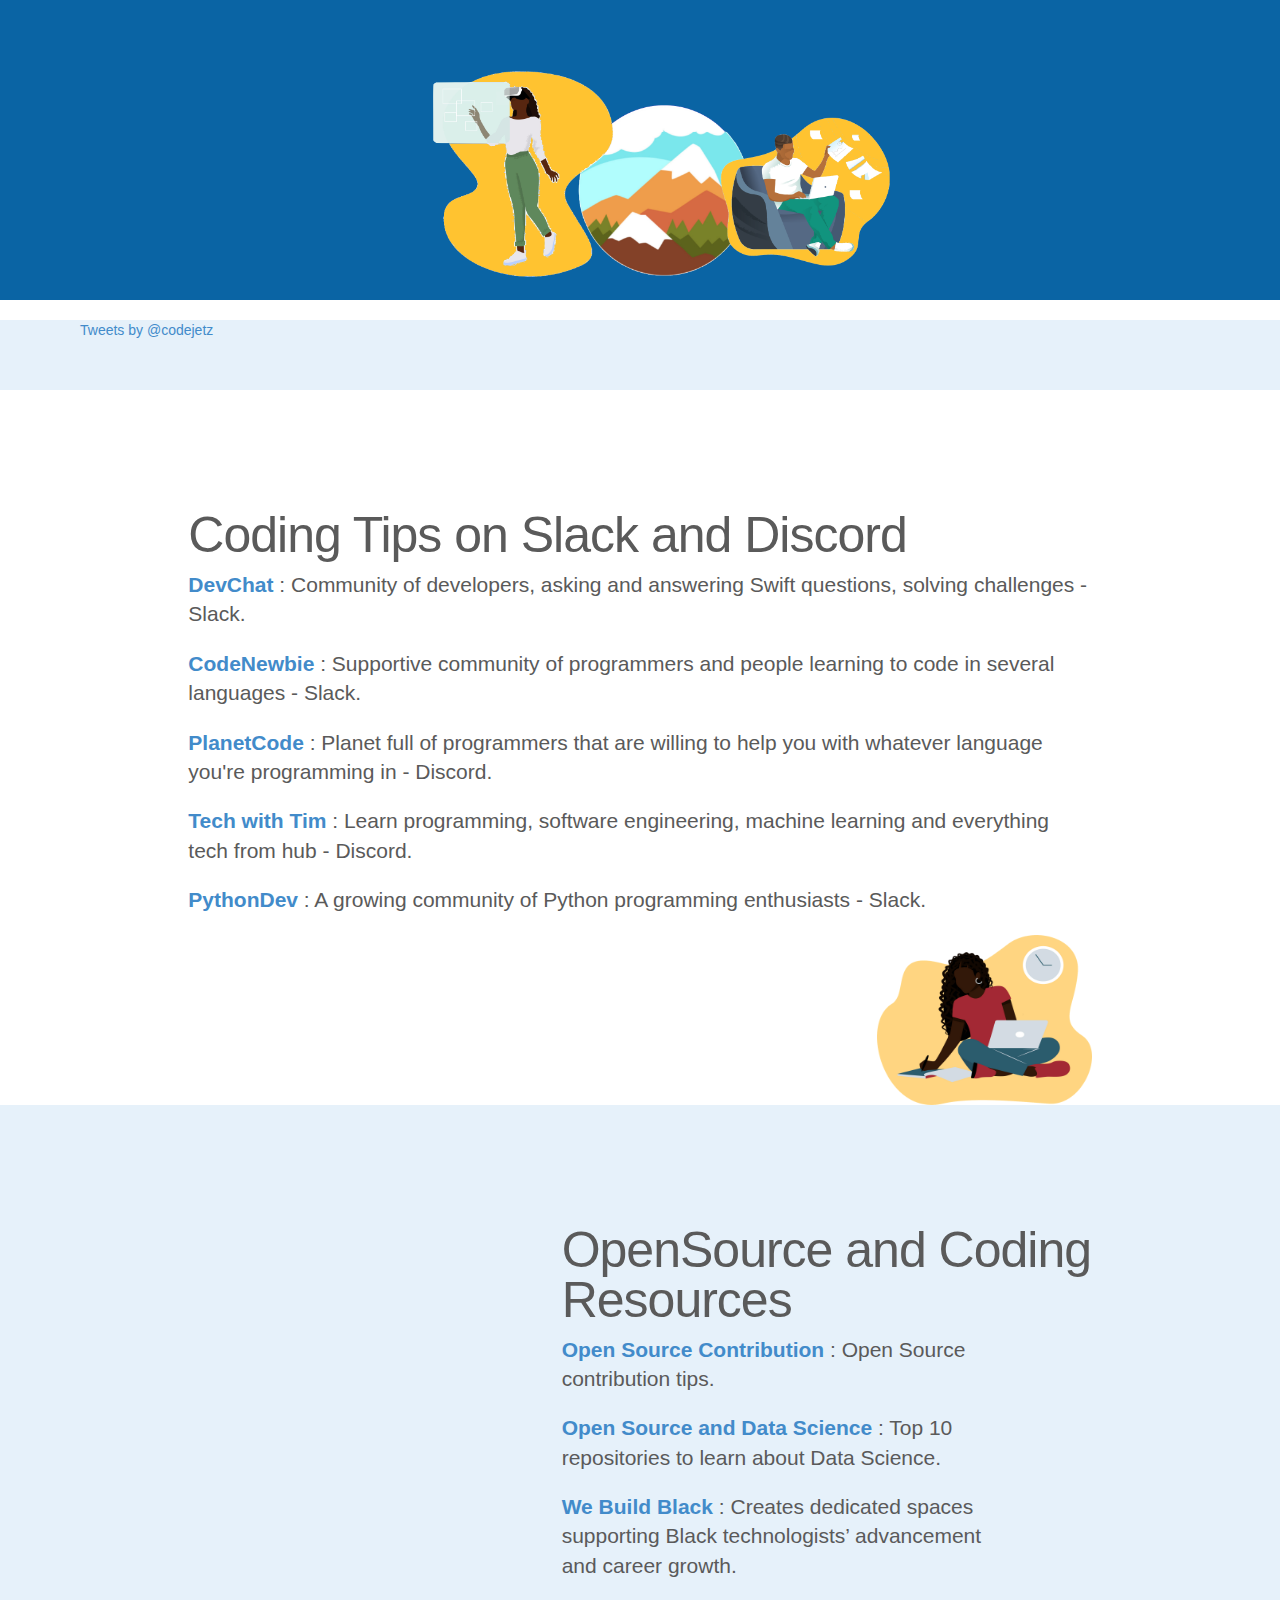
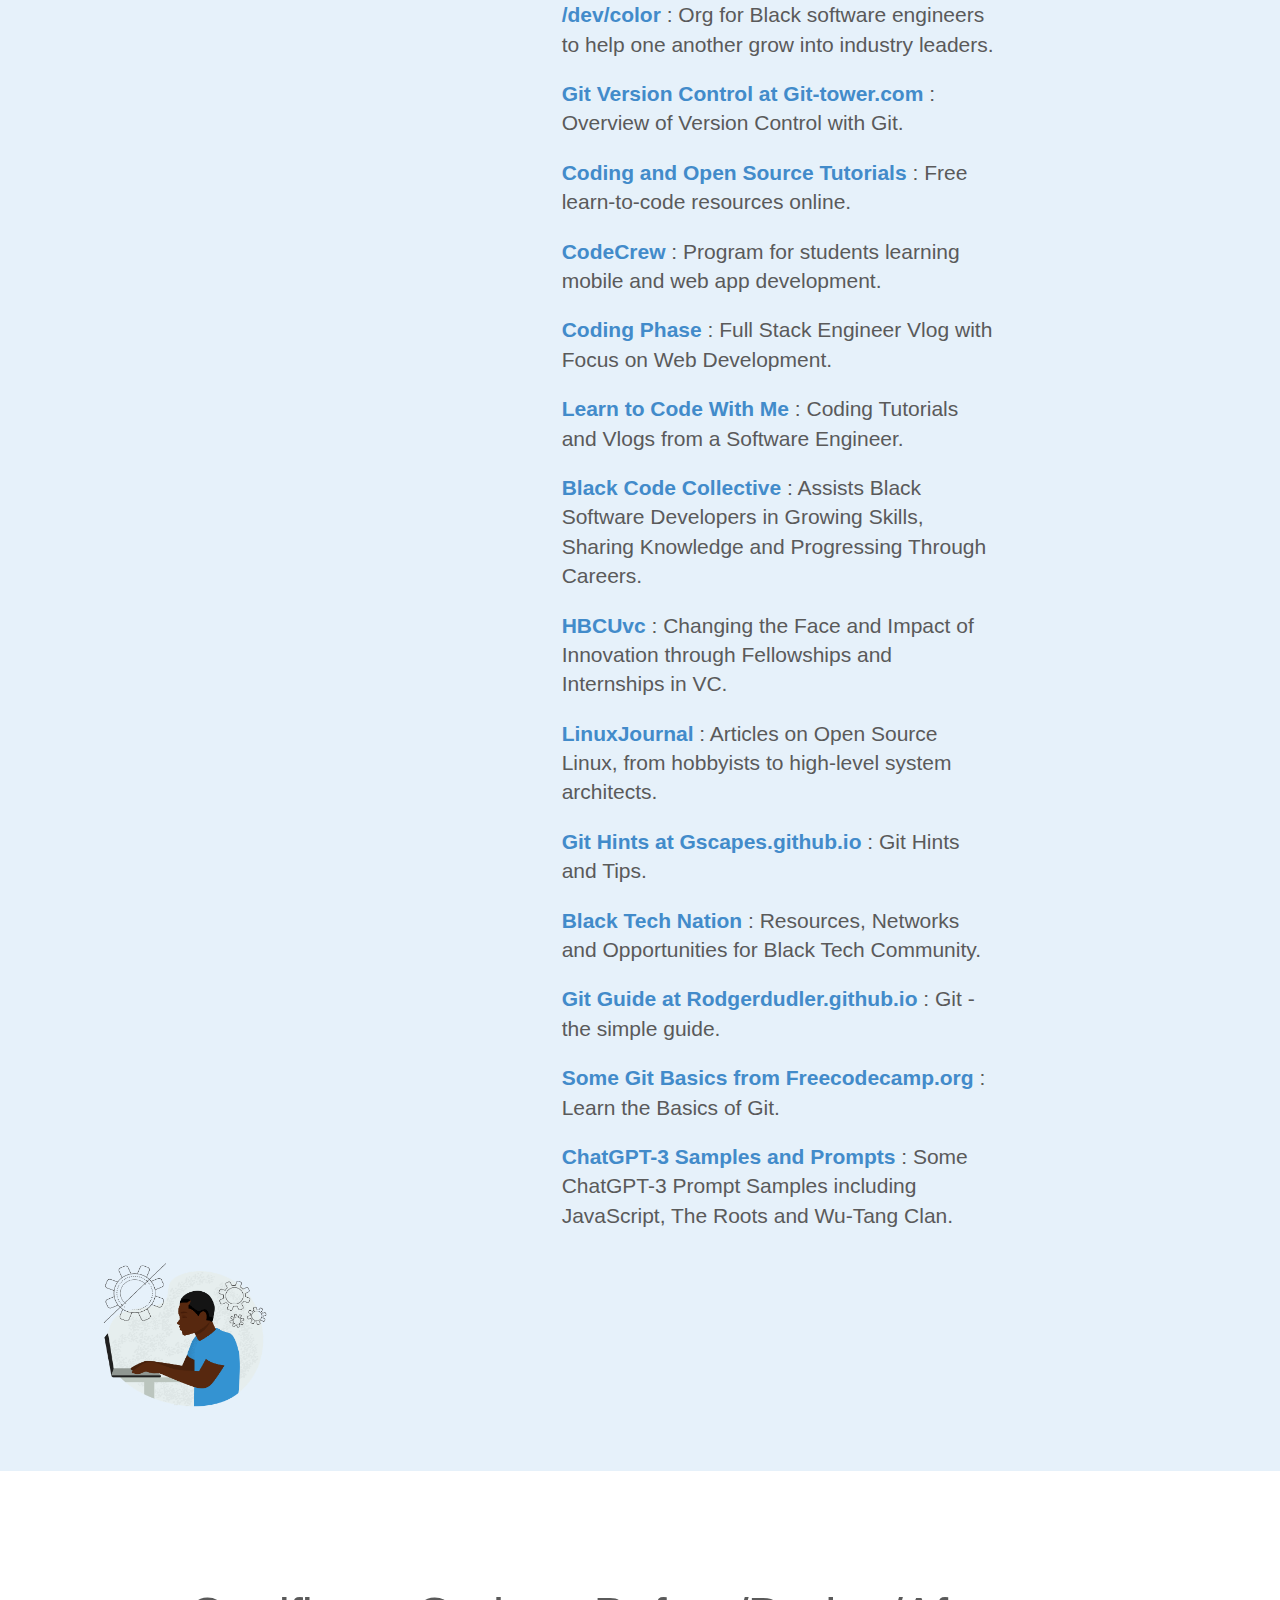
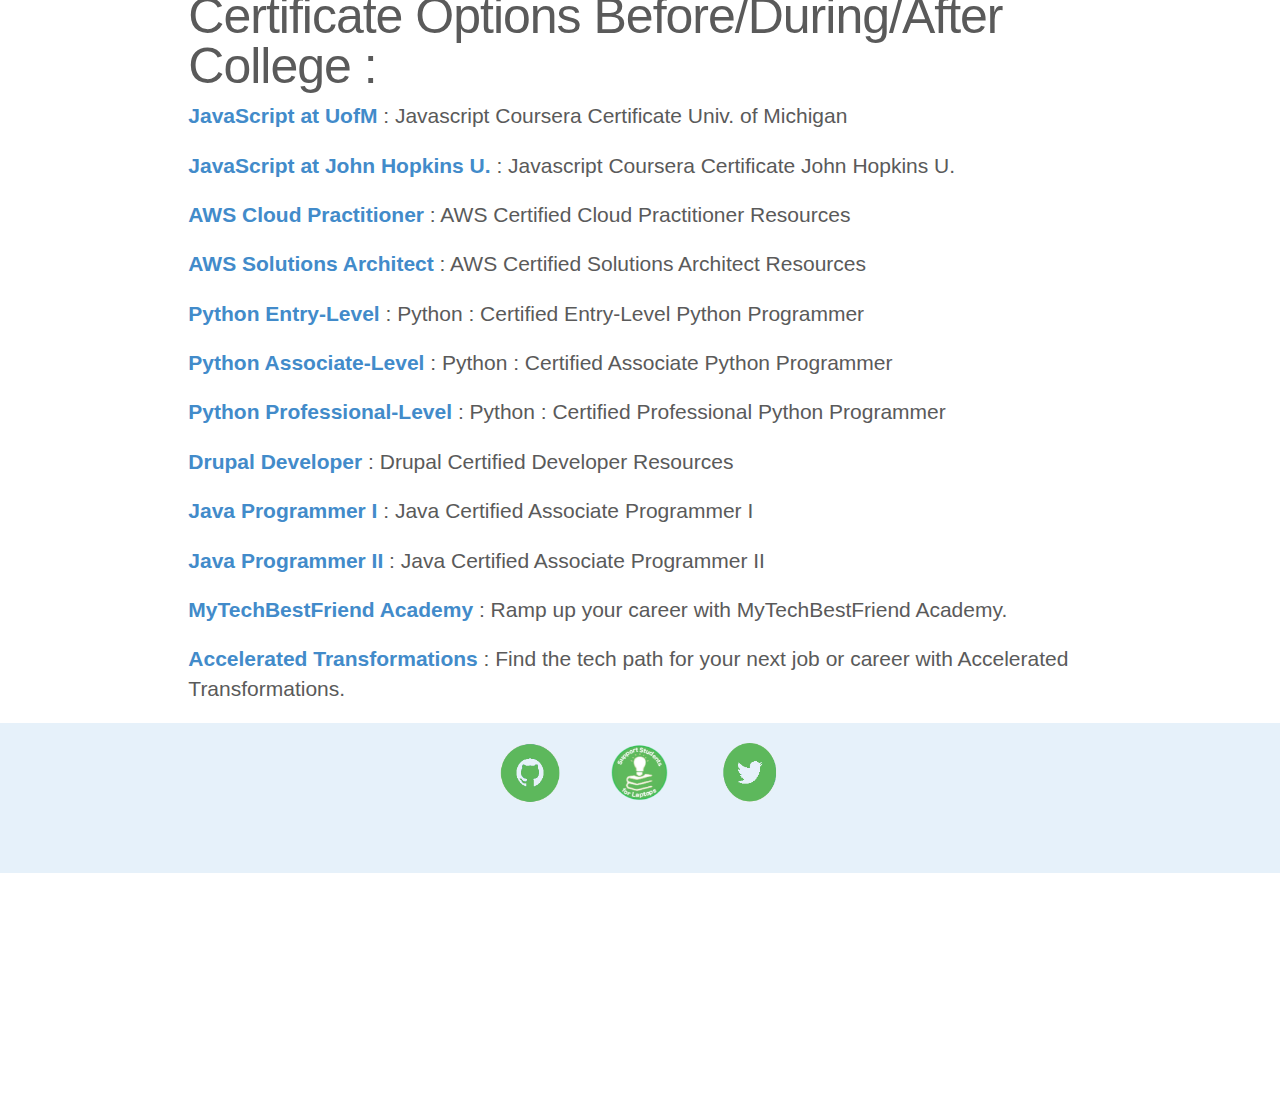
<file: index.html>
<!DOCTYPE html>
<html lang="en">
  <head>
    <meta charset="utf-8">
    <meta name="viewport" content="width=device-width, initial-scale=1.0">
    <meta name="description" content="">
    <meta name="author" content="">
    <title>Codejetz</title>
    <link href="css/bootstrap.min.css" rel="stylesheet">
    <link href="stickup.css" rel="stylesheet">  
    
  </head>
    
  <body>
    <!-- START THE COVER -->
    <div id="home" class="carousel">
      <div class="carousel-inner">
        <div class="item active">
          <div class="container">
            <div class="carousel-caption" style="height: 300px">
            <!--   <img src="screens/CjetBackground15c.png" height="1800" width="4000" style="max-width: 100%;  -->
            <br><br><br><img src="screens/CjetBackground15c.png" height="auto" width="auto" style="max-width: 100%; 
        max-height: 100%; display:block; margin:auto;">
             </div>
          </div>
        </div>
    </div><!-- END COVER -->

    <!-- START THE NAVBAR -->
    <div class="navbar-wrapper">
    
    </div><!-- End Navbar -->
      
    </div> <!-- END NAVBAR -->

    <!-- START THE CONTENT -->
    <div id='contents'>  

      
      <!-- START THE FEATURES -->   
    <div id="features" class="row featurette container marketing">
    </div>
        <!-- Three columns of text -->
 <!--        </div> <!-- END FEATURES -->


      
      <!-- START THE SWIFTTIPS -->
      
    <!--  <div id="swifttips" class="row featurette" >
<a class="twitter-timeline" href="https://twitter.com/codejetz?ref_src=twsrc%5Etfw">Tweets by codejetz</a> <script async src="https://platform.twitter.com/widgets.js" charset="utf-8"></script>
        </div>    -->
  
        <div id="swifttips" class="row featurette" width="auto" >
        <a class="twitter-timeline" max-width="100%" data-width="2000" data-height="600" href="https://twitter.com/codejetz" data-widget-id="304270535922155522">Tweets by @codejetz</a>
<script>!function(d,s,id){var js,fjs=d.getElementsByTagName(s)[0],p=/^http:/.test(d.location)?'http':'https';if(!d.getElementById(id)){js=d.createElement(s);js.id=id;js.src=p+"://platform.twitter.com/widgets.js";fjs.parentNode.insertBefore(js,fjs);}}(document,"script","twitter-wjs");</script>
      
      </div> <!-- END SWIFTTIPS -->

      <!-- START TIP SITES -->
      <div id="blogs" class="row featurette">
        <div class="col-lg-offset-1 col-lg-10">
          <h2 class="featurette-heading">Coding Tips on Slack and Discord</h2>
        </div>
        <div class="col-lg-offset-1 col-lg-10">
          <p class="lead"><a href="https://devchat.dev/" target="_blank" ><b>DevChat</b></a> : Community of developers, asking and answering Swift questions, solving challenges - Slack.</p>
        </div>       
        <div class="col-lg-offset-1 col-lg-10">
          <p class="lead"><a href="https://codenewbie.typeform.com/to/uwsWlZ" target="_blank" ><b>CodeNewbie</b></a> : Supportive community of programmers and people learning to code in several languages - Slack.</p>
        </div>
        <div class="col-lg-offset-1 col-lg-10">
          <p class="lead"><a href="https://discord.me/planetcode" target="_blank" ><b>PlanetCode</b></a> : Planet full of programmers that are willing to help you with whatever language you're programming in - Discord.</p>
        </div>
         <div class="col-lg-offset-1 col-lg-10">
          <p class="lead"><a href="https://discord.com/invite/twt" target="_blank" ><b>Tech with Tim</b></a> : Learn programming, software engineering, machine learning and everything tech from hub - Discord.</p>
        </div>
        <div class="col-lg-offset-1 col-lg-10">
          <p class="lead"><a href="https://pyslackers.com/web/slack" target="_blank" ><b>PythonDev</b></a> : A growing community of Python programming enthusiasts - Slack.</p>
        </div>
       <div class="col-lg-11 col-lg-1">
                        <img src="screens/WomanLaptop3.png" alt="" height="170"
          width="215"
          align="right"> <br>
        </div>
    
      </div>  <!-- END TIP SITES -->

      <!-- START CODE RESOURCES -->
      <div id="vlogs" class="row featurette">
        <div class="col-md-5">
        </div>
        <div class="col-md-7">
          <h2 class="featurette-heading">OpenSource and Coding Resources<br><span class="text-muted"></span></h2>
        </div>
        <div class="col-md-5">
        </div>
        <div class="col-md-5">
          <p class="lead"><a href="https://dev.to/tracycss/open-source-contribution-for-beginners-1mhe" target="_blank" ><b>Open Source Contribution</b></a> :  Open Source contribution tips.
</p>
        </div>       
        <div class="col-md-5">
        </div>
        <div class="col-md-5">
          <p class="lead"><a href="https://towardsdatascience.com/top-10-popular-github-repositories-to-learn-about-data-science-4acc7b99c44" target="_blank" ><b>Open Source and Data Science</b></a> : Top 10 repositories to learn about Data Science. </p>
        </div>
        <div class="col-md-5">
        </div>
        <div class="col-md-5">
          <p class="lead"><a href="https://www.webuildblack.com" target="_blank" ><b>We Build Black</b></a> : Creates dedicated spaces supporting Black technologists’ advancement and career growth.</p>
        </div>
        <div class="col-md-5">
        </div>
        <div class="col-md-5">
          <p class="lead"><a href="https://www.devcolor.org" target="_blank" ><b>/dev/color</b></a> : Org for Black software engineers to help one another grow into industry leaders.</p>
        </div>
        <div class="col-md-5">
        </div>
        <div class="col-md-5">
          <p class="lead"><a href="https://www.git-tower.com/learn/git/ebook" target="_blank" ><b>Git Version Control at Git-tower.com</b></a> : Overview of Version Control with Git.</p>
        </div>
        <div class="col-md-5">
        </div>
        <div class="col-md-5">
          <p class="lead"><a href="https://learntocodewith.me/posts/code-for-free" target="_blank" ><b>Coding and Open Source Tutorials</b></a> : Free learn-to-code resources online.</p>
        </div>
        <div class="col-md-5">
        </div>
        <div class="col-md-5">
          <p class="lead"><a href="https://www.code-crew.org" target="_blank" ><b>CodeCrew</b></a> : Program for students learning mobile and web app development.</p>
        </div>
        <div class="col-md-5">
        </div>
        <div class="col-md-5">
          <p class="lead"><a href="https://www.youtube.com/c/CodingPhase/videos" target="_blank" ><b>Coding Phase</b></a> : Full Stack Engineer Vlog with Focus on Web Development.</p>
        </div>
        <div class="col-md-5">
        </div>
        <div class="col-md-5">
          <p class="lead"><a href="https://www.youtube.com/c/MayaBello/videos" target="_blank" ><b>Learn to Code With Me</b></a> : Coding Tutorials and Vlogs from a Software Engineer.</p>
        </div>
        <div class="col-md-5">
        </div>
        <div class="col-md-5">
          <p class="lead"><a href="https://blackcodecollective.com" target="_blank" ><b>Black Code Collective</b></a> : Assists Black Software Developers in Growing Skills, Sharing Knowledge and Progressing Through Careers.</p>
        </div>
        <div class="col-md-5">
        </div>
        <div class="col-md-5">
          <p class="lead"><a href="https://blog.hbcu.vc" target="_blank" ><b>HBCUvc</b></a> : Changing the Face and Impact of Innovation through Fellowships and Internships in VC.</p>
        </div>
        <div class="col-md-5">
        </div>
        <div class="col-md-5">
          <p class="lead"><a href="https://linuxjournal.com" target="_blank" ><b>LinuxJournal</b></a> : Articles on Open Source Linux, from hobbyists to high-level system architects.</p>
        </div>
        <div class="col-md-5">
        </div>

        <div class="col-md-5">
          <p class="lead"><a href="https://gcapes.github.io/git-course/12-hints-and-tips" target="_blank" ><b>Git Hints at Gscapes.github.io</b></a> : Git Hints and Tips.</p>
        </div>
        <div class="col-md-5">
        </div>
        <div class="col-md-5">
          <p class="lead"><a href="https://blacktechnation.com" target="_blank" ><b>Black Tech Nation</b></a> : Resources, Networks and Opportunities for Black Tech Community.</p>
        </div>
        <div class="col-md-5">
        </div>
        <div class="col-md-5">
          <p class="lead"><a href="https://rogerdudler.github.io/git-guide" target="_blank" ><b>Git Guide at Rodgerdudler.github.io</b></a> : Git - the simple guide.</p>
        </div>
        <div class="col-md-5">
        </div>
        <div class="col-md-5">
          <p class="lead"><a href="https://www.freecodecamp.org/news/learn-the-basics-of-git-in-under-10-minutes-da548267cc91/
" target="_blank" ><b>Some Git Basics from Freecodecamp.org</b></a> : Learn the Basics of Git.</p>
        </div>
        <div class="col-md-5">
        </div>
        <div class="col-md-5">
          <p class="lead"><a href="https://www.codejetz.org/chatgptb" target="_blank" ><b>ChatGPT-3 Samples and Prompts</b></a> : Some ChatGPT-3 Prompt Samples including JavaScript, The Roots and Wu-Tang Clan. </p>
        </div>
        <div class="col-md-5">
        </div>
        <div  class="col-sm-1 col-lg-10"">
           <img src="screens/DudeLaptop3.png" alt="" height="170"
          width="180"
          align="left"><br>
         </div>


    
<!--         <div class="col-md-5">
          -----
          <p class="lead"><a href="https://www.paypal.com/donate/?hosted_button_id=522E2CTRZAAC2&source=url" target="_blank" ><img src="../screens/HardwareDonations1.png" height=60 width=60></a> : Hardware Donations for Schools through RRRcomputer</p>
        &emsp;&emsp;&emsp;<p class="lead"><a href="https://www.classy.org/give/354031/#!/donation/checkout" target="_blank" ><img src="../screens/HardwareDonations3.png" height=60 width=60></a> : Hardware Donations for Students through TechExchange</p>
        </div>  -->
      </div>  <!-- END CODE RESOURCES -->
      
            <!-- START CERT SUGGESTIONS -->
      <div id="blogs" class="row featurette">
        <div class="col-lg-offset-1 col-lg-10">
          <h2 class="featurette-heading">Certificate Options Before/During/After College : </h2>
        </div>
        <div class="col-lg-offset-1 col-lg-10">
          <p class="lead"><a href="https://www.coursera.org/learn/javascript" target="_blank" ><b>JavaScript at UofM</b></a> : Javascript Coursera Certificate Univ. of Michigan</p>
        </div>       
        <div class="col-lg-offset-1 col-lg-10">
          <p class="lead"><a href="https://www.coursera.org/learn/html-css-javascript-for-web-developers" target="_blank" ><b>JavaScript at John Hopkins U.</b></a> : Javascript Coursera Certificate John Hopkins U.</p>
        </div>
        <div class="col-lg-offset-1 col-lg-10">
          <p class="lead"><a href="https://aws.amazon.com/certification/certified-cloud-practitioner" target="_blank" ><b>AWS Cloud Practitioner</b></a> : AWS Certified Cloud Practitioner Resources</p>
        </div>
         <div class="col-lg-offset-1 col-lg-10">
          <p class="lead"><a href="https://aws.amazon.com/certification/certified-solutions-architect-professional" target="_blank" ><b>AWS Solutions Architect</b></a> : AWS Certified Solutions Architect Resources</p>
        </div>
        <div class="col-lg-offset-1 col-lg-10">
          <p class="lead"><a href="https://pythoninstitute.org/certification/pcep-certification-entry-level" target="_blank" ><b>Python Entry-Level</b></a> : Python : Certified Entry-Level Python Programmer</p>
        </div>
        <div class="col-lg-offset-1 col-lg-10">
          <p class="lead"><a href="https://pythoninstitute.org/certification/pcap-certification-associate" target="_blank" ><b>Python Associate-Level</b></a> : Python : Certified Associate Python Programmer </p>
        </div>
        <div class="col-lg-offset-1 col-lg-10">
          <p class="lead"><a href=" https://pythoninstitute.org/certification/pcpp-certification-professional" target="_blank" ><b>Python Professional-Level</b></a> : Python : Certified Professional Python Programmer</p>
        </div>
        <div class="col-lg-offset-1 col-lg-10">
          <p class="lead"><a href="https://www.acquia.com/support/training-certification/acquia-certification/drupal-9-certification-track#acquia-certified-developer-d9" target="_blank" ><b>Drupal Developer</b></a> : Drupal Certified Developer Resources</p>
        </div>
        <div class="col-lg-offset-1 col-lg-10">
          <p class="lead"><a href="https://education.oracle.com/oracle-certified-associate-java-se-8-programmer/trackp_333" target="_blank" ><b>Java Programmer I</b></a> : Java Certified Associate Programmer I</p>
        </div>
        <div class="col-lg-offset-1 col-lg-10">
          <p class="lead"><a href="https://education.oracle.com/java-se-8-programmer-ii/pexam_1Z0-809" target="_blank" ><b>Java Programmer II</b></a> : Java Certified Associate Programmer II</p>
        </div>
        <div class="col-lg-offset-1 col-lg-10">
          <p class="lead"><a href="https://mytechbestfriend.academy" target="_blank" ><b>MyTechBestFriend Academy</b></a> : Ramp up your career with MyTechBestFriend Academy.</p>
        </div>
        <div class="col-lg-offset-1 col-lg-10">
          <p class="lead"><a href="https://atransformation.tech/links" target="_blank" ><b>Accelerated Transformations</b></a> : Find the tech path for your next job or career with Accelerated Transformations.</p>
        </div>
      </div>  <!-- END CERT SUGGESTIONS -->

      <!-- START THE SWIFTSAMPLES -->


      
        <div id="bottomhub" class="row featurette">
           <br>
           <center>
            <a href="https://github.com/unicodeveloper/awesome-opensource-apps" target="_blank"><img src="screens/IconGit2.png" height=60 width=60></a>
            &emsp;&emsp;&emsp; 
            <a href="https://shor.by/SS4L" target="_blank"><img src="screens/SupportStudents1.png" height=60 width=60></a>
            &emsp;&emsp;&emsp; 
            <a href="http://twitter.com/codejetz" target="_blank"><img src="screens/IconTwt2.png" height=60 width=60></a>
           </center>
             <br>
       </div> 
      
      
      <!-- START THE FOOTER -->
      <footer id="contact" class="row featurette">
        <div class="row">
        <br>
          <div class="text-center col-sm-12 col-lg-12">
            <h2 class="featurette-heading"><span class='text-muted'></span></h2>
            <br><br>   
          </div>
        <div class="row">
    <!--        <p>© </p>-->
          </div>
        </div>
      </footer> <!-- END FOOTER -->

    </div> <!-- END CONTENT -->


    <!-- Bootstrap & Plugins core JavaScript
    ================================================== -->
    <!-- Placed at the end of the document so the pages load faster -->
    <script src="js/jquery.js"></script>
    <script src="js/bootstrap.min.js"></script>

    <!-- ### IMPORTANT ### stickUp javascript file -->
    <!-- ######################################### --> 
    <script src="js/stickUp.min.js"></script>
    <!-- ######################################### -->

    <!-- ### IMPORTANT ### stickUp options in use -->
    <!-- ######################################## -->
    <script type="text/javascript">
      jQuery(function($) {
        $(document).ready( function() {
          $('.navbar-wrapper').stickUp({
                        parts: {
                          0:'home',
                          1: 'swifttips',
                          2: 'blogs',
                          3: 'vlogs',
                          4: 'samples',
                          5: 'slack',
                          6: 'agilehub'                      
                        },
                        itemClass: 'menuItem',
                        itemHover: 'active',
                        topMargin: 'auto'
                      });
        });
      });
    </script>
    <!-- ######################################## -->
    <!--                       1:'features',
 7: 'contact'
--> 
 
  </body>
</html>
</file>
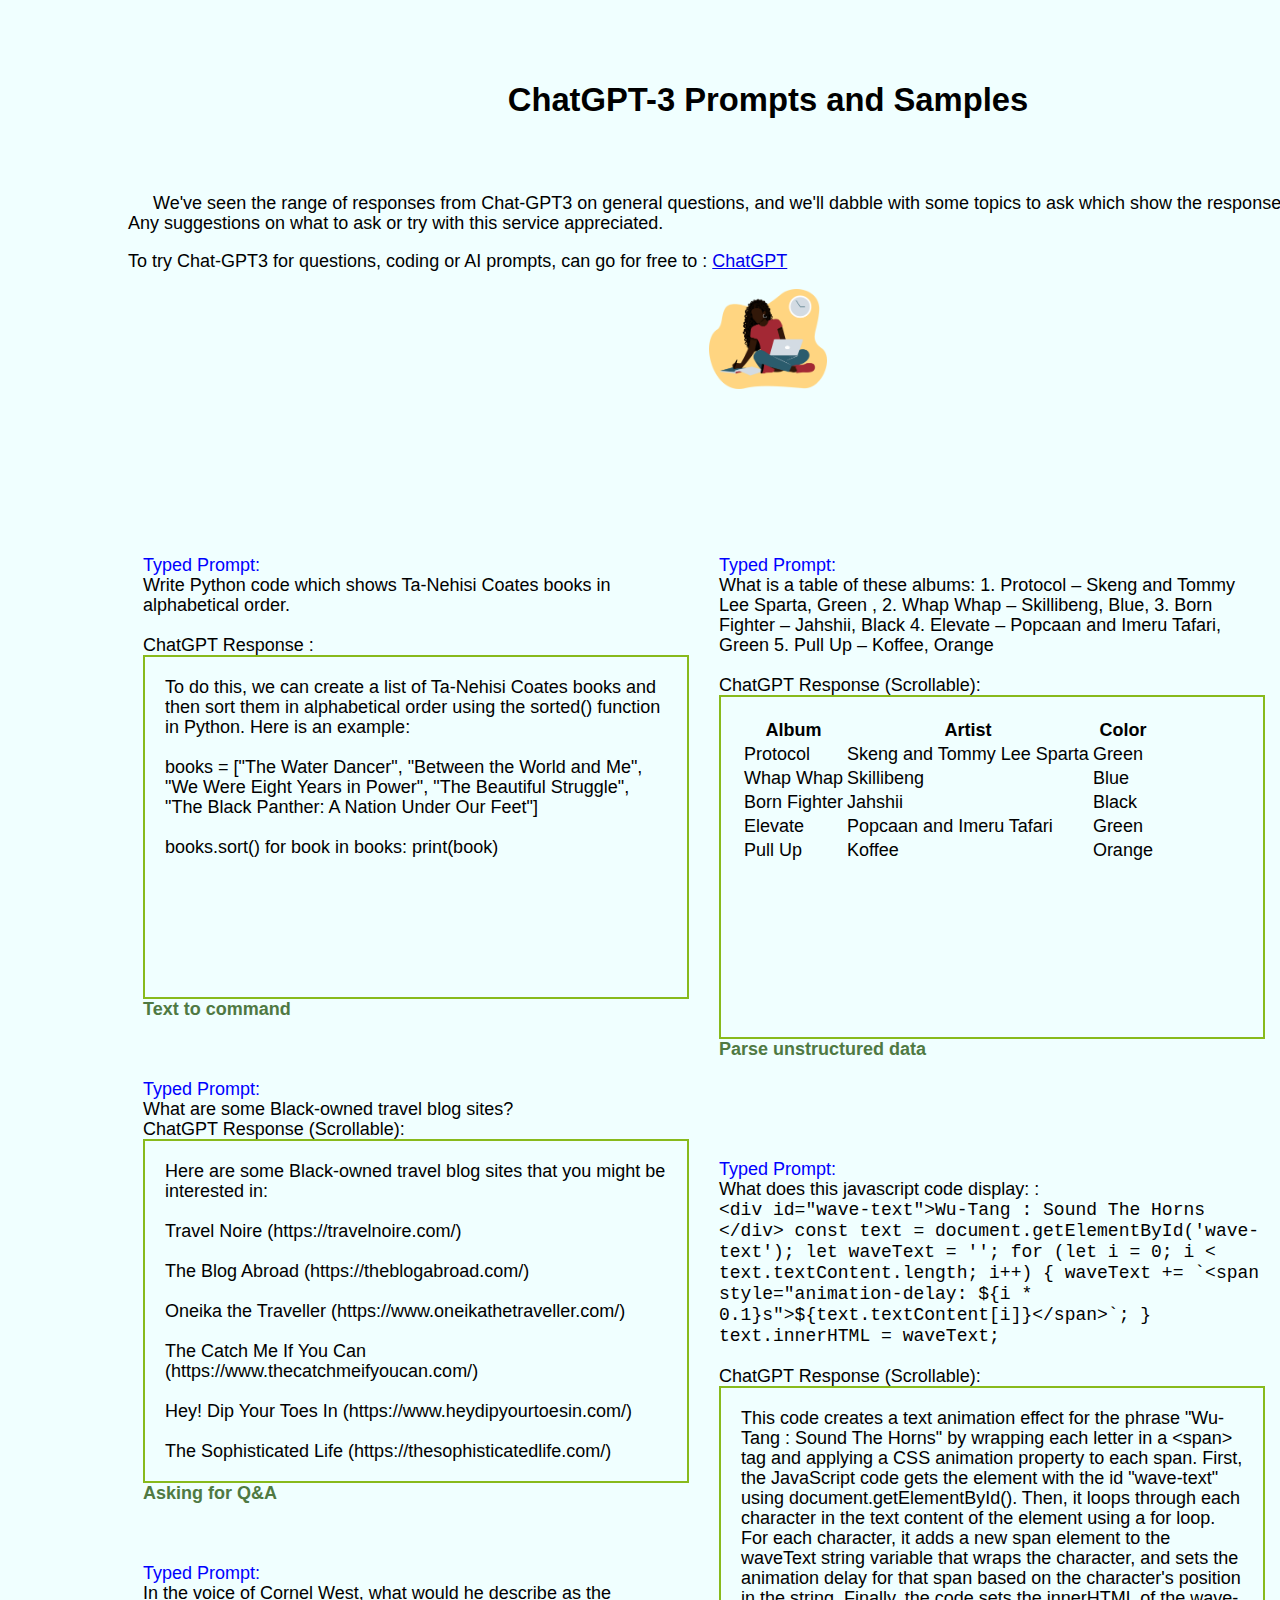
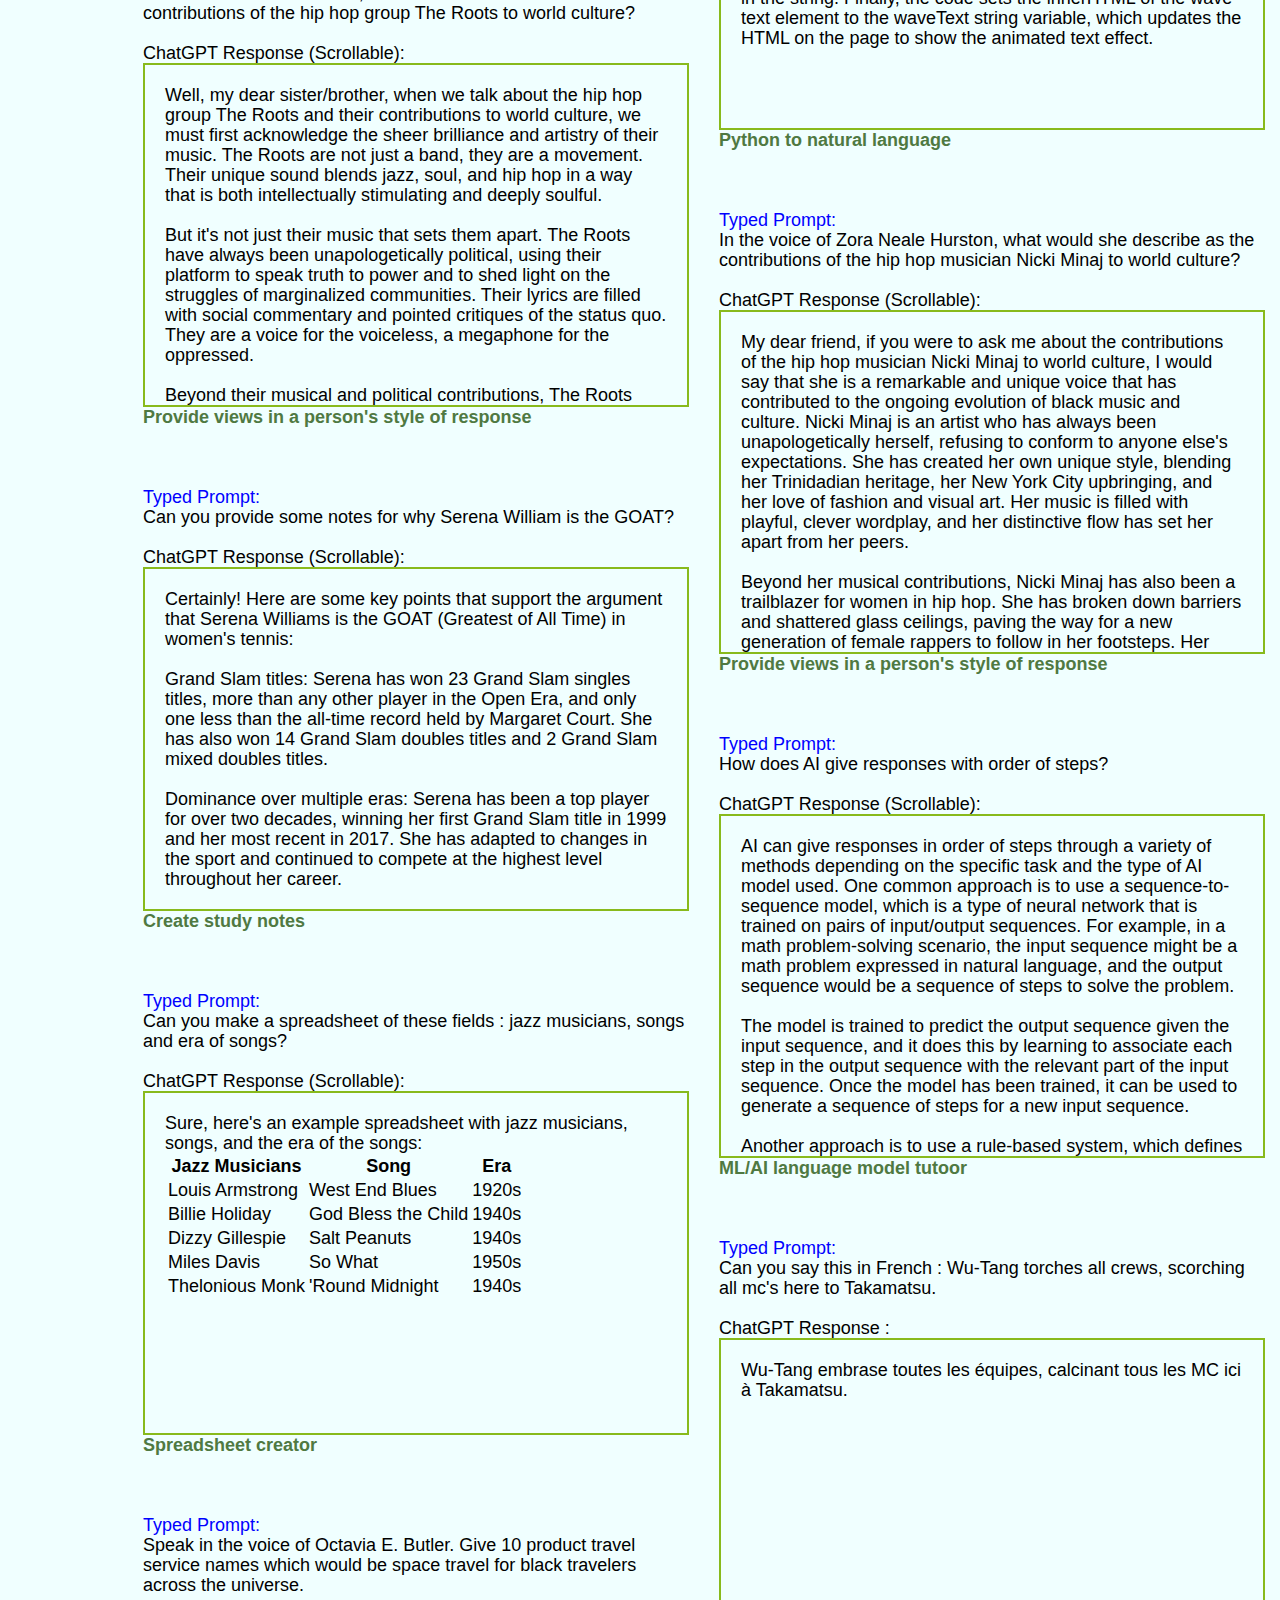
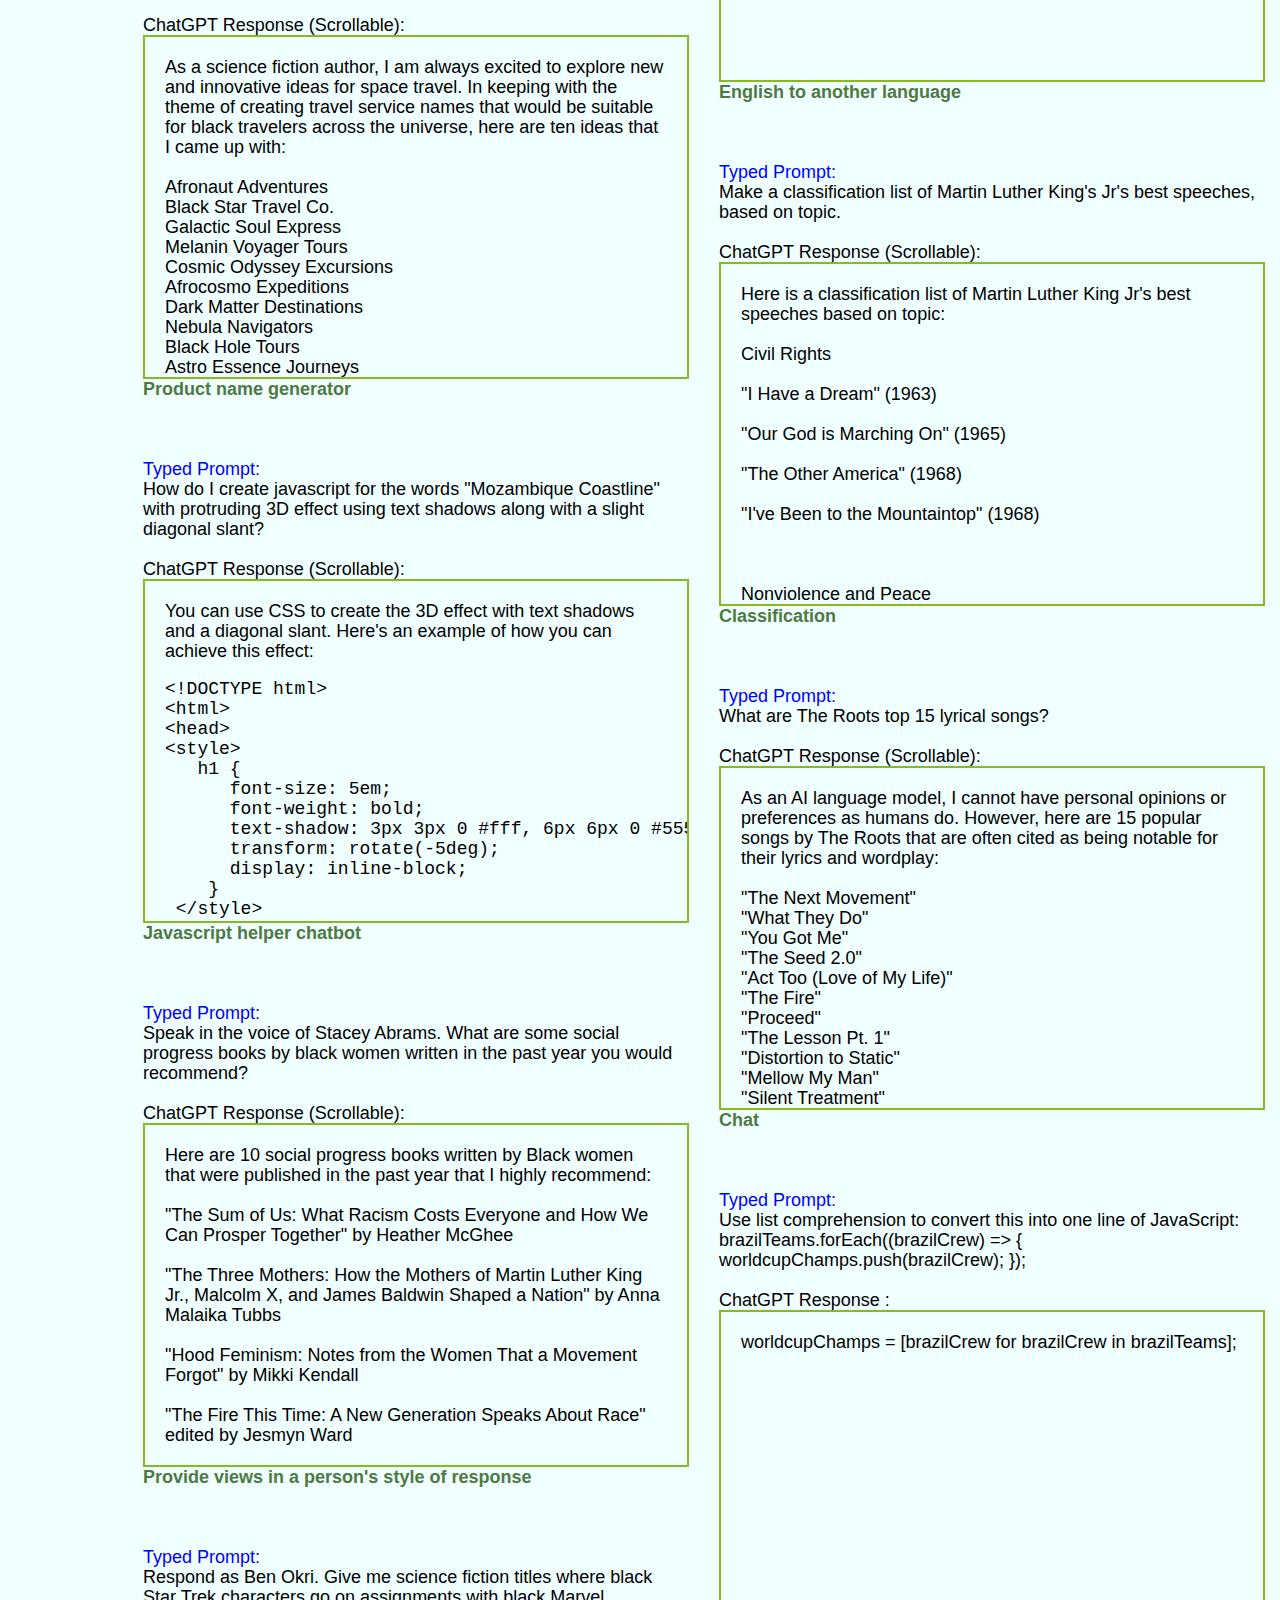
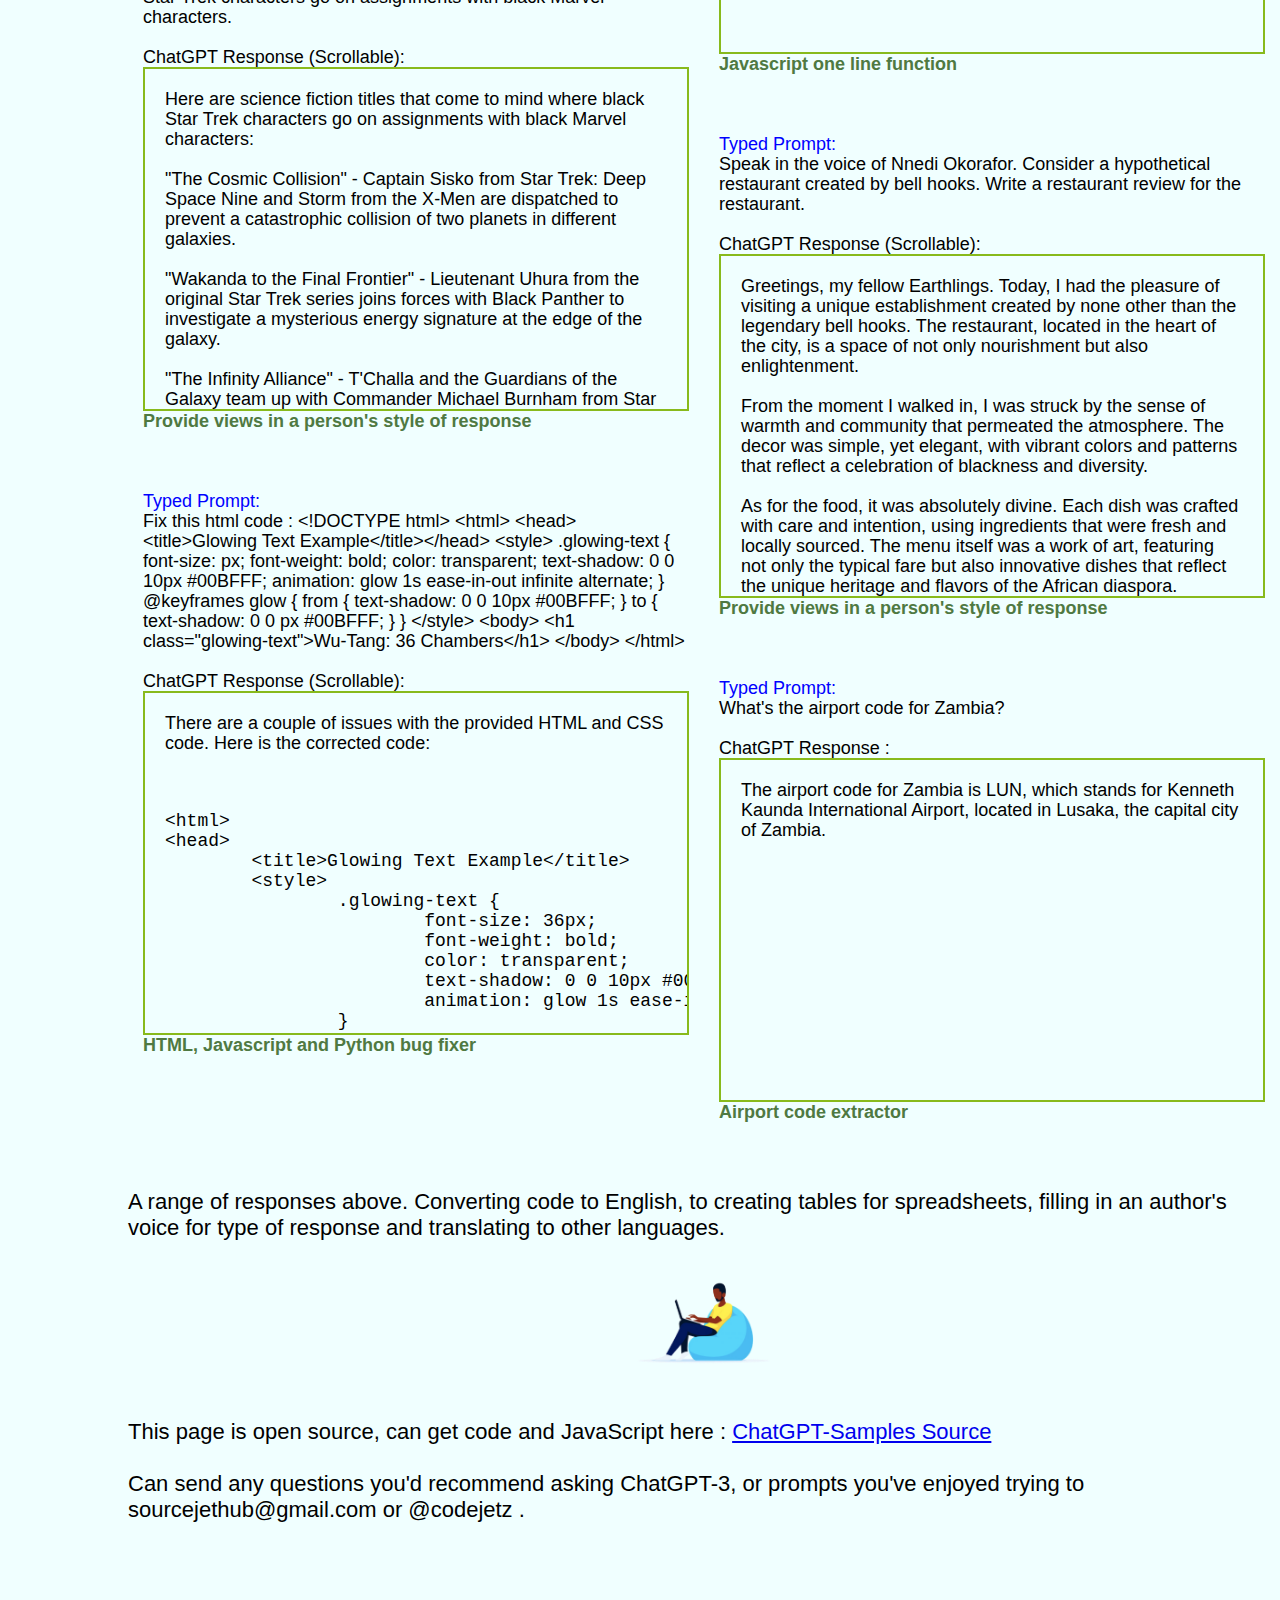
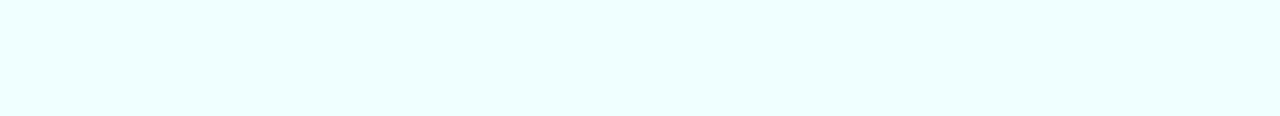
<file: chatgpta/index.html>
<!DOCTYPE html>
<html>
<head>
	<title>ChatGPT-3 Prompts and Samples</title>
	<meta name="viewport" content="width=device-width, initial-scale=1">
	<style>
	
		body {
		    /* display: flex; */
		    font: 18px/20px sans-serif;
		    align-items: center;
		   
		    margin-top: 460px;
 		  	margin-bottom: 200px;
 		    background-color: #f0ffff;
 		    margin-left: 10%;
 		    margin-right: auto;
		}
		
		/* Style the columns */
		.column {
			float: left;
			width: 50%;
			padding: 15px;
			box-sizing: border-box;
		}

		/* Clear floats after the columns */
		.row:after {
			content: "";
			display: table;
			clear: both;
			  margin-left: 10%;
 		    margin-right: 10%;
		}
		
		.topmyBox {
			border: 10px;
		/*	overflow-wrap: break-word; */
			font: 18px/20px sans-serif;
			width: auto;
		}

		.myBox {
			border: 10px;
			padding: 20px;
		/*	overflow-wrap: break-word; */
			font: 18px/20px sans-serif;
			overflow: scroll;
			width: auto;
			height: 300px;
	
		}
		
		.centered-top-text {
 			 width: 100%;
 		     margin-right: 20%;
 			 font: 28px/30px sans-serif;
 			 text-align: center;
 			 position: absolute;
 			 top: 100px;
 			 transform: translateY(-50%);
		}
		
	/*	.intro-text {
			float: left;
			width: auto;
  			margin-right: 20%;
  			position: absolute;
   		
   			
  			overflow-wrap: break-word;
  			font: 20px/22px sans-serif;
  			text-align: left;
			}  */
			
			.intro-text {
				top: 175px;
				position: absolute;
				 width: 100%;
  
			}
			
			
			.highlight-blue:hover {
		    color: blue;
  			cursor: pointer;
			}

			.highlight-blue-prompt {
		    color: blue;
			}
		
			.set-green{
			font-weight:bold; 
			color: #4F7942;
			}

		
		/* bar styles */
		.myBox::-webkit-scrollbar {
		width: 10px;
		height: 10px;
		}

		.myBox::-webkit-scrollbar-track {
		border: 1px solid yellowgreen;
		border-radius: 10px;
		}

		.myBox::-webkit-scrollbar-thumb {
	    background: yellowgreen;
		border-radius: 10px;
		}

		.myBox::-webkit-scrollbar-thumb:hover {
		background: #88ba1c;
		

}

		/* Responsive layout - makes the columns stack on top of each other */
		@media (max-width: 600px) {
			.column {
				width: 100%;
				font: 32px/34px sans-serif;
			}
		}
		
		@media (max-width: 600px) {
				.topmyBox {
			border: 10px;
			overflow-wrap: break-word; 
			font: 24px sans-serif;
			width: auto;
					}
			}

@media (max-width: 600px) {
		.myBox {
			border: 10px;
			padding: 20px;
			overflow-wrap: break-word; 
			font: 24px sans-serif;
			overflow: scroll;
			width: auto;
			height: 300px;
			}

		}

		@media screen and (max-width: 600px) {
			.intro-text {
				top: 150px;
				 max-width: 2000px;
				font: 28px sans-serif;
			}
		}
		
	</style>
</head>
<body>

<div class="centered-top-text">
<h3>ChatGPT-3 Prompts and Samples</h3>
</div>

<div class="intro-text">
<p style="text-indent: 25px;">We've seen the range of responses from Chat-GPT3 on general questions, and we'll dabble with some topics to ask which show the responses on this page. Any suggestions on what to ask or try with this service appreciated.
<p>
<p>To try Chat-GPT3 for questions, coding or AI prompts, can go for free to : <a href="https://chat.openai.com/"  target=”_blank>ChatGPT</a>
</p> 
<img src="../screens/WomanLaptop3.png" height="auto" width="auto" style=" 
        max-height: 100px; display:block; margin:auto;">
</div>
<br><br><br><br>
	<div class="row">
	
<!--1st Column open div -->	
		<div class="column">
	<div class ="topmyBox">
		<span class="highlight-blue-prompt">Typed Prompt: </span><br>
	<span class="highlight-blue">Write Python code which shows Ta-Nehisi Coates books in alphabetical order. </span><br><br>
	
ChatGPT Response :
    	<div class="myBox" style="border:2px solid #88ba1c;">
To do this, we can create a list of Ta-Nehisi Coates books and then sort them in alphabetical order using the sorted() function in Python. Here is an example: <br><br>
books = ["The Water Dancer", "Between the World and Me", "We Were Eight Years in Power", "The Beautiful Struggle", "The Black Panther: A Nation Under Our Feet"]
<br><br>books.sort()
for book in books:
    print(book)
</div>  
    <span class="set-green">Text to command</span>
</div>

<br><br><br>

	<div class ="topmyBox">
	 <span class="highlight-blue-prompt ">Typed Prompt: </span><br>
    <span class="highlight-blue">What are some Black-owned travel blog sites?</span>
	<br>
	 ChatGPT Response (Scrollable):
<div class="myBox" style="border:2px solid #88ba1c;">
Here are some Black-owned travel blog sites that you might be interested in:<br><br>

Travel Noire (https://travelnoire.com/)<br><br>

The Blog Abroad (https://theblogabroad.com/)<br><br>

Oneika the Traveller (https://www.oneikathetraveller.com/)<br><br>

The Catch Me If You Can (https://www.thecatchmeifyoucan.com/)<br><br>

Hey! Dip Your Toes In (https://www.heydipyourtoesin.com/)<br><br>

The Sophisticated Life (https://thesophisticatedlife.com/)<br><br>

Black Girls Travel Too (https://www.blackgirlstraveltoo.com/)<br><br>

The Thought Card (https://thoughtcard.com/)<br><br>

The Barefoot Nomad (https://www.thebarefootnomad.com/)<br><br>

The Queen's Chronicles (https://queenschronicles.com/)<br><br>

Note that this is not an exhaustive list, and there are many more black-owned travel blog sites out there.

</div>
 <span class="set-green">Asking for Q&A</span>
</div>

<br><br><br>

	<div class ="topmyBox">
	<span class="highlight-blue-prompt">Typed Prompt: </span><br>
	<span class="highlight-blue">In the voice of Cornel West, what would he describe as the contributions of the hip hop group The Roots to world culture? </span><br><br>
	ChatGPT Response (Scrollable):
	<div class="myBox" style="border:2px solid #88ba1c;">
Well, my dear sister/brother, when we talk about the hip hop group The Roots and their contributions to world culture, we must first acknowledge the sheer brilliance and artistry of their music. The Roots are not just a band, they are a movement. Their unique sound blends jazz, soul, and hip hop in a way that is both intellectually stimulating and deeply soulful.<br><br>

But it's not just their music that sets them apart. The Roots have always been unapologetically political, using their platform to speak truth to power and to shed light on the struggles of marginalized communities. Their lyrics are filled with social commentary and pointed critiques of the status quo. They are a voice for the voiceless, a megaphone for the oppressed.<br><br>

Beyond their musical and political contributions, The Roots have also been instrumental in elevating the role of live instrumentation in hip hop. They have paved the way for other bands to blend live instrumentation with electronic beats, creating a sound that is both organic and futuristic.<br><br>

And let us not forget their contributions to late-night television with their role as the house band for The Tonight Show Starring Jimmy Fallon. The Roots have used this platform to showcase up-and-coming artists, highlight social issues, and bring their unique blend of musical genius to a wider audience.<br><br>

All in all, The Roots are an inspiration and a true cultural force. They have not only enriched the world of music but have also used their platform to push for social change and to uplift communities that have been historically marginalized. We owe them a debt of gratitude for their contributions to world culture.<br><br>
</div>
 <span class="set-green">Provide views in a person's style of response</span>
</div>

<br><br><br>

	<div class ="topmyBox">
	<span class="highlight-blue-prompt">Typed Prompt: </span><br>
	<span class="highlight-blue">Can you provide some notes for why Serena William is the GOAT? </span><br><br>
	ChatGPT Response (Scrollable):
	<div class="myBox" style="border:2px solid #88ba1c;">
Certainly! Here are some key points that support the argument that Serena Williams is the GOAT (Greatest of All Time) in women's tennis:<br><br>

Grand Slam titles: Serena has won 23 Grand Slam singles titles, more than any other player in the Open Era, and only one less than the all-time record held by Margaret Court. She has also won 14 Grand Slam doubles titles and 2 Grand Slam mixed doubles titles.<br><br>

Dominance over multiple eras: Serena has been a top player for over two decades, winning her first Grand Slam title in 1999 and her most recent in 2017. She has adapted to changes in the sport and continued to compete at the highest level throughout her career.<br><br>

Consistency: Serena has won at least one Grand Slam title in every calendar year from 1999 to 2017, except for 2011 and 2017 when she was injured or on maternity leave.<br><br>

Career record: Serena has a career win-loss record of 851-151, for a winning percentage of 85.0%. She has also won 73 singles titles and 23 doubles titles in her career.<br><br>

Olympic success: Serena has won four Olympic gold medals, including one in singles at the 2012 London Olympics.<br><br>

Impact on the sport: Serena has been a trailblazer in many ways, including as a Black woman in a predominantly white sport and as a mother who has continued to compete at the highest level. She has inspired many young players and has used her platform to advocate for social justice and women's rights.<br><br>

Overall, these are some of the reasons why Serena Williams is considered by many to be the GOAT in women's tennis.</div>
 <span class="set-green">Create study notes</span>
</div>

<br><br><br>

	<div class ="topmyBox">
	<span class="highlight-blue-prompt">Typed Prompt: </span><br>
	<span class="highlight-blue">Can you make a spreadsheet of these fields : jazz musicians, songs and era of songs? </span><br><br>
	 ChatGPT Response (Scrollable):
	<div class="myBox" style="border:2px solid #88ba1c;">
Sure, here's an example spreadsheet with jazz musicians, songs, and the era of the songs:
        <table>
            <thead>
                <tr>
                    <th>Jazz Musicians</th>
                    <th>Song</th>
                    <th>Era</th>
                </tr>
            </thead>
            <tbody>
                <tr>
                    <td>Louis Armstrong</td>
                    <td>West End Blues</td>
                    <td>1920s</td>
                </tr>
                <tr>
                    <td>Billie Holiday</td>
                    <td>God Bless the Child</td>
                    <td>1940s</td>
                </tr>
                <tr>
                    <td>Dizzy Gillespie</td>
                    <td>Salt Peanuts</td>
                    <td>1940s</td>
                </tr>
                <tr>
                    <td>Miles Davis</td>
                    <td>So What</td>
                    <td>1950s</td>
                </tr>
                <tr>
                    <td>Thelonious Monk</td>
                    <td>'Round Midnight</td>
                    <td>1940s</td>
                </tr>
                <tr>
                
            </tbody>
        </table>
</div>
 <span class="set-green">Spreadsheet creator</span>
</div>

<br><br><br>

	<div class ="topmyBox">
	<span class="highlight-blue-prompt">Typed Prompt: </span><br>
	<span class="highlight-blue">Speak in the voice of Octavia E. Butler. Give 10 product travel service names which would be space travel for black travelers across the universe.</span>
	<br><br>
	  ChatGPT Response (Scrollable):
	<div class="myBox" style="border:2px solid #88ba1c;">
	
As a science fiction author, I am always excited to explore new and innovative ideas for space travel. In keeping with the theme of creating travel service names that would be suitable for black travelers across the universe, here are ten ideas that I came up with:<br><br>

Afronaut Adventures<br>
Black Star Travel Co.<br>
Galactic Soul Express<br>
Melanin Voyager Tours<br>
Cosmic Odyssey Excursions<br>
Afrocosmo Expeditions<br>
Dark Matter Destinations<br>
Nebula Navigators<br>
Black Hole Tours<br>
Astro Essence Journeys<br><br>
These are just a few ideas that could be used to make space travel more accessible and inclusive for people of all backgrounds. With a little creativity, we can make space travel an experience that truly reflects the diversity and richness of our planet.
</div>
 <span class="set-green">Product name generator</span>
</div>

<br><br><br>

	<div class ="topmyBox">
	<span class="highlight-blue-prompt">Typed Prompt: </span><br>
	<span class="highlight-blue">How do I create javascript for the words "Mozambique Coastline" with protruding 3D effect using text shadows along with a slight diagonal slant? </span><br><br>
	 ChatGPT Response (Scrollable):
	<div class="myBox" style="border:2px solid #88ba1c;">
You can use CSS to create the 3D effect with text shadows and a diagonal slant. Here's an example of how you can achieve this effect:
<pre>&lt;!DOCTYPE html>
&lt;html>
&lt;head>
&lt;style>
   h1 {
      font-size: 5em;
      font-weight: bold;
      text-shadow: 3px 3px 0 #fff, 6px 6px 0 #555, 9px 9px 0 #111;
      transform: rotate(-5deg);
      display: inline-block;
    }
 &lt;/style>
&lt;/head>
&lt;body>
&lt;h1>Mozambique Coastline&lt;/h1>
&lt;/body>
</pre>
</div>
 <span class="set-green">Javascript helper chatbot</span>
</div>

<br><br><br>

	<div class ="topmyBox">
	<span class="highlight-blue-prompt">Typed Prompt: </span><br>
	<span class="highlight-blue">Speak in the voice of Stacey Abrams. What are some social progress books by black women written in the past year you would recommend? </span><br><br>
	  ChatGPT Response (Scrollable):
	<div class="myBox" style="border:2px solid #88ba1c;">
Here are 10 social progress books written by Black women that were published in the past year that I highly recommend:<br><br>

"The Sum of Us: What Racism Costs Everyone and How We Can Prosper Together" by Heather McGhee<br><br>
"The Three Mothers: How the Mothers of Martin Luther King Jr., Malcolm X, and James Baldwin Shaped a Nation" by Anna Malaika Tubbs<br><br>
"Hood Feminism: Notes from the Women That a Movement Forgot" by Mikki Kendall<br><br>
"The Fire This Time: A New Generation Speaks About Race" edited by Jesmyn Ward<br><br>
"How to Be an Antiracist: A Journal" by Ibram X. Kendi<br><br>
"The Purpose of Power: How We Come Together When We Fall Apart" by Alicia Garza<br><br>
"Just Us: An American Conversation" by Claudia Rankine<br><br>
These books offer powerful insights on race, feminism, activism, and more. I hope you find them as thought-provoking and inspiring as I have.

</div>
 <span class="set-green">Provide views in a person's style of response</span>
</div>

<br><br><br>

	<div class ="topmyBox">
	<span class="highlight-blue-prompt">Typed Prompt: </span><br>
	<span class="highlight-blue">Respond as Ben Okri. Give me science fiction titles where black Star Trek characters go on assignments with black Marvel characters.</span><br><br>
	  ChatGPT Response (Scrollable):
	<div class="myBox" style="border:2px solid #88ba1c;">
Here are science fiction titles that come to mind where black Star Trek characters go on assignments with black Marvel characters:<br><br>

"The Cosmic Collision" - Captain Sisko from Star Trek: Deep Space Nine and Storm from the X-Men are dispatched to prevent a catastrophic collision of two planets in different galaxies.<br><br>

"Wakanda to the Final Frontier" - Lieutenant Uhura from the original Star Trek series joins forces with Black Panther to investigate a mysterious energy signature at the edge of the galaxy.<br><br>

"The Infinity Alliance" - T'Challa and the Guardians of the Galaxy team up with Commander Michael Burnham from Star Trek: Discovery to defend the universe from Thanos and his army.<br><br>

"Time Travel Trouble" - Lt. Commander Worf from Star Trek: The Next Generation and the time-traveling superhero Bishop race to stop a dangerous temporal paradox from destroying the universe.<br><br>

"Galactic Rescue" - Captain Benjamin Sisko and the crew of Deep Space Nine assist the Avengers in rescuing Ironheart from a group of rogue Kree soldiers.<br><br>

</div>
 <span class="set-green">Provide views in a person's style of response</span>
</div>

<br><br><br>

	<div class ="topmyBox">
	<span class="highlight-blue-prompt">Typed Prompt: </span><br>
	<span class="highlight-blue">Fix this html code : 
&lt;!DOCTYPE html>
&lt;html>
&lt;head>
	&lt;title>Glowing Text Example&lt;/title>&lt;/head>
	&lt;style>
		.glowing-text {
			font-size: px;
			font-weight: bold;
			color: transparent;
			text-shadow: 0 0 10px #00BFFF;
			animation: glow 1s ease-in-out infinite alternate;
		}
		
		@keyframes glow {
			from {
				text-shadow: 0 0 10px #00BFFF;
			}
			to {
				text-shadow: 0 0 px #00BFFF;
			}
		}
	&lt;/style>
&lt;body>
	&lt;h1 class="glowing-text">Wu-Tang: 36 Chambers&lt;/h1>
&lt;/body>
&lt;/html> </span><br><br>
	  ChatGPT Response (Scrollable):
	<div class="myBox" style="border:2px solid #88ba1c;">

There are a couple of issues with the provided HTML and CSS code. Here is the corrected code:<br><br>
<pre><!DOCTYPE html>
&lt;html>
&lt;head>
	&lt;title>Glowing Text Example&lt;/title>
	&lt;style>
		.glowing-text {
			font-size: 36px;
			font-weight: bold;
			color: transparent;
			text-shadow: 0 0 10px #00BFFF;
			animation: glow 1s ease-in-out infinite alternate;
		}
		
		@keyframes glow {
			from {
				text-shadow: 0 0 1px #00BFFF;
			}
			to {
				text-shadow: 0 0 20px #00BFFF;
			}
		}
	&lt;/style>
&lt;/head>
&lt;body>
	&lt;h1 class="glowing-text">Wu-Tang: 36 Chambers&lt;/h1>
&lt;/body>
&lt;/html>
</pre>
</div>
 <span class="set-green">HTML, Javascript and Python bug fixer</span>
</div>
		
		
<!--1st Column div -->		
		</div>
		
<!--2nd Column open div -->		
		<div class="column">
		
	<div class ="topmyBox">
	<span class="highlight-blue-prompt">Typed Prompt: </span><br>
    <span class="highlight-blue">What is a table of these albums: 1. Protocol – Skeng and Tommy Lee Sparta, Green , 2. Whap Whap – Skillibeng, Blue, 3. Born Fighter – Jahshii, Black 4. Elevate – Popcaan and Imeru Tafari, Green 5. Pull Up – Koffee, Orange </span><br><br>
    ChatGPT Response (Scrollable):
    <div class="myBox" style="border:2px solid #88ba1c;">
        <table>
            <thead>
                <tr>
                    <th>Album</th>
                    <th>Artist</th>
                    <th>Color</th>
                </tr>
            </thead>
            <tbody>
                <tr>
                    <td>Protocol</td>
                    <td>Skeng and Tommy Lee Sparta</td>
                    <td>Green</td>
                </tr>
                <tr>
                    <td>Whap Whap</td>
                    <td>Skillibeng</td>
                    <td>Blue</td>
                </tr>
                <tr>
                    <td>Born Fighter</td>
                    <td>Jahshii</td>
                    <td>Black</td>
                </tr>
                <tr>
                    <td>Elevate</td>
                    <td>Popcaan and Imeru Tafari</td>
                    <td>Green</td>
                </tr>
                <tr>
                    <td>Pull Up</td>
                    <td>Koffee</td>
                    <td>Orange</td>
                </tr>
            </tbody>
        </table>
    </div>
    <span class="set-green">Parse unstructured data</span>
    <br><br><br>
    </div>

<br><br><br>

	<div class ="topmyBox">
	<span class="highlight-blue-prompt ">Typed Prompt: </span><br>
    <span class="highlight-blue">What does this javascript code display: : <br>
<code> &lt;div id="wave-text"&gt;Wu-Tang : Sound The Horns &lt;/div&gt;
const text = document.getElementById('wave-text');
let waveText = '';
for (let i = 0; i < text.textContent.length; i++) {
  waveText += `&lt;span style="animation-delay: ${i * 0.1}s"&gt;${text.textContent[i]}&lt;/span&gt;`;
}
text.innerHTML = waveText;</code>
</span>
    <br><br>
     ChatGPT Response (Scrollable):
    <div class="myBox" style="border:2px solid #88ba1c;">
This code creates a text animation effect for the phrase "Wu-Tang : Sound The Horns" by wrapping each letter in a &lt;span> tag and applying a CSS animation property to each span.

First, the JavaScript code gets the element with the id "wave-text" using document.getElementById(). Then, it loops through each character in the text content of the element using a for loop. For each character, it adds a new span element to the waveText string variable that wraps the character, and sets the animation delay for that span based on the character's position in the string.

Finally, the code sets the innerHTML of the wave-text element to the waveText string variable, which updates the HTML on the page to show the animated text effect.
 </div>
    <span class="set-green">Python to natural language</span>
</div>

<br><br><br>

	<div class ="topmyBox">
	<span class="highlight-blue-prompt">Typed Prompt: </span><br>
	<span class="highlight-blue">In the voice of Zora Neale Hurston, what would she describe as the contributions of the hip hop musician Nicki Minaj to world culture?  </span><br><br>
	  ChatGPT Response (Scrollable):
	<div class="myBox" style="border:2px solid #88ba1c;">
My dear friend, if you were to ask me about the contributions of the hip hop musician Nicki Minaj to world culture, I would say that she is a remarkable and unique voice that has contributed to the ongoing evolution of black music and culture.

Nicki Minaj is an artist who has always been unapologetically herself, refusing to conform to anyone else's expectations. She has created her own unique style, blending her Trinidadian heritage, her New York City upbringing, and her love of fashion and visual art. Her music is filled with playful, clever wordplay, and her distinctive flow has set her apart from her peers.<br><br>

Beyond her musical contributions, Nicki Minaj has also been a trailblazer for women in hip hop. She has broken down barriers and shattered glass ceilings, paving the way for a new generation of female rappers to follow in her footsteps. Her influence on the industry is undeniable, and her unapologetic femininity and self-expression have inspired countless young women to embrace their own power and voice.<br><br>

Nicki Minaj is also an icon in the fashion world, and her unique sense of style has inspired countless young people to embrace their own individuality and creativity. She has used her platform to promote body positivity and self-love, encouraging people to celebrate their own beauty and uniqueness.<br><br>

In short, Nicki Minaj is a powerful force in the world of music and culture. She has contributed to the ongoing evolution of black music and culture, and has inspired countless young people to embrace their own individuality and creativity. We are fortunate to have her as a voice in our cultural landscape.<br><br>
</div>
 <span class="set-green">Provide views in a person's style of response</span>
</div>

<br><br><br>

	<div class ="topmyBox">
	<span class="highlight-blue-prompt">Typed Prompt: </span><br>
	<span class="highlight-blue">How does AI give responses with order of steps?</span><br><br>
	  ChatGPT Response (Scrollable):
	<div class="myBox" style="border:2px solid #88ba1c;">
	AI can give responses in order of steps through a variety of methods depending on the specific task and the type of AI model used. One common approach is to use a sequence-to-sequence model, which is a type of neural network that is trained on pairs of input/output sequences. For example, in a math problem-solving scenario, the input sequence might be a math problem expressed in natural language, and the output sequence would be a sequence of steps to solve the problem.<br>
<br>
The model is trained to predict the output sequence given the input sequence, and it does this by learning to associate each step in the output sequence with the relevant part of the input sequence. Once the model has been trained, it can be used to generate a sequence of steps for a new input sequence.<br><br>

Another approach is to use a rule-based system, which defines a set of rules that can be applied in a specific order to generate a sequence of steps. For example, in a cooking recipe scenario, the rules might be based on the order in which ingredients are added and the cooking times for each step.<br><br>

Overall, the specific method used to generate a sequence of steps will depend on the task and the type of AI model being used.<br><br>
</div>
 <span class="set-green">ML/AI language model tutoor</span>
</div>

<br><br><br>

	<div class ="topmyBox">
	<span class="highlight-blue-prompt">Typed Prompt: </span><br>
	<span class="highlight-blue">Can you say this in French : Wu-Tang torches all crews, scorching all mc's here to Takamatsu.</span><br><br>
	 ChatGPT Response :
	<div class="myBox" style="border:2px solid #88ba1c;">
Wu-Tang embrase toutes les équipes, calcinant tous les MC ici à Takamatsu.
</div>
 <span class="set-green">English to another language</span>
</div>

<br><br><br>

	<div class ="topmyBox">
	<span class="highlight-blue-prompt">Typed Prompt: </span><br>
	<span class="highlight-blue">Make a classification list of Martin Luther King's Jr's best speeches, based on topic. </span><br><br>
	
	  ChatGPT Response (Scrollable):
	<div class="myBox" style="border:2px solid #88ba1c;">
Here is a classification list of Martin Luther King Jr's best speeches based on topic:<br><br>
Civil Rights<br><br>
"I Have a Dream" (1963)<br><br>
"Our God is Marching On" (1965)<br><br>
"The Other America" (1968)<br><br>
"I've Been to the Mountaintop" (1968)<br><br><br><br>
Nonviolence and Peace<br><br>
"Loving Your Enemies" (1957)<br><br>
"A Time to Break Silence" (1967)<br><br>
Faith and Spirituality<br><br>
"Paul's Letter to American Christians" (1956)<br><br>
"But If Not" (1962)<br><br><br><br>
Social Justice and Equality<br><br>
"The American Dream" (1961)<br><br>
"Where Do We Go From Here?" (1967)<br><br><br><br>
Labor and Economic Rights<br><br>
"The Negro and the American Dream" (1961)<br><br>
"All Labor Has Dignity" (1968)<br><br><br><br>
Education and Learning<br><br>
"The Purpose of Education" (1947)<br><br>
"The Drum Major Instinct" (1968)</div>
 <span class="set-green">Classification</span>
</div>

<br><br><br>

	<div class ="topmyBox">
	<span class="highlight-blue-prompt">Typed Prompt: </span><br>
	<span class="highlight-blue">What are The Roots top 15 lyrical songs? </span><br><br>
	
	 ChatGPT Response (Scrollable):
	<div class="myBox" style="border:2px solid #88ba1c;">
As an AI language model, I cannot have personal opinions or preferences as humans do. However, here are 15 popular songs by The Roots that are often cited as being notable for their lyrics and wordplay:<br><br>

"The Next Movement"<br>
"What They Do"<br>
"You Got Me"<br>
"The Seed 2.0"<br>
"Act Too (Love of My Life)"<br>
"The Fire"<br> 
"Proceed"<br>
"The Lesson Pt. 1"<br>
"Distortion to Static"<br>
"Mellow My Man"<br>
"Silent Treatment"<br>
"Essaywhuman?!!!??!"<br>
"Don't Say Nuthin'"<br>
"Clones"<br>
"Concerto of the Desperado"<br>
</div>
 <span class="set-green">Chat</span>
</div>

<br><br><br>

	<div class ="topmyBox">
	<span class="highlight-blue-prompt">Typed Prompt: </span><br>
	<span class="highlight-blue">Use list comprehension to convert this into one line of JavaScript:
brazilTeams.forEach((brazilCrew) => {
    worldcupChamps.push(brazilCrew);
});</span><br><br>

ChatGPT Response :
	<div class="myBox" style="border:2px solid #88ba1c;">
worldcupChamps = [brazilCrew for brazilCrew in brazilTeams];
</div>
 <span class="set-green">Javascript one line function</span>
</div>

<br><br><br>

	<div class ="topmyBox">
	<span class="highlight-blue-prompt">Typed Prompt: </span><br>
	<span class="highlight-blue">Speak in the voice of Nnedi Okorafor. Consider a hypothetical restaurant created by bell hooks. Write a restaurant review for the restaurant. </span><br><br>

	  ChatGPT Response (Scrollable):
	<div class="myBox" style="border:2px solid #88ba1c;">
Greetings, my fellow Earthlings. Today, I had the pleasure of visiting a unique establishment created by none other than the legendary bell hooks. The restaurant, located in the heart of the city, is a space of not only nourishment but also enlightenment.<br><br>

From the moment I walked in, I was struck by the sense of warmth and community that permeated the atmosphere. The decor was simple, yet elegant, with vibrant colors and patterns that reflect a celebration of blackness and diversity.<br><br>

As for the food, it was absolutely divine. Each dish was crafted with care and intention, using ingredients that were fresh and locally sourced. The menu itself was a work of art, featuring not only the typical fare but also innovative dishes that reflect the unique heritage and flavors of the African diaspora.<br><br>

One of my favorite dishes was the jollof rice, a classic West African staple that was prepared to perfection. The vegetarian platter was another standout, featuring a variety of flavorful dishes that would make even the most ardent carnivore rethink their dietary choices.<br><br>

But what truly sets this restaurant apart is its commitment to social justice and community engagement. Throughout the space, there are flyers and posters promoting local grassroots organizations and events, as well as resources for self-education and community building.<br><br>

In all, this restaurant created by bell hooks is a must-visit for anyone looking for not only delicious food but also a truly transformative dining experience. I highly recommend it to all, and I look forward to my next visit.
</div>
 <span class="set-green">Provide views in a person's style of response</span>
</div>

<br><br><br>

	<div class ="topmyBox">
	<span class="highlight-blue-prompt">Typed Prompt: </span><br>
	<span class="highlight-blue">What's the airport code for Zambia?</span><br><br>
	 ChatGPT Response :
	<div class="myBox" style="border:2px solid #88ba1c;">
The airport code for Zambia is LUN, which stands for Kenneth Kaunda International Airport, located in Lusaka, the capital city of Zambia.
</div>
 <span class="set-green">Airport code extractor</span>
</div>
<!--2nd Column div -->
		</div>

<!--Row div -->
	</div>
	
<div style="font: 22px sans-serif ">
<br><br>	
A range of responses above. Converting code to English, to creating tables for spreadsheets, filling in an author's voice for type of response and translating to other languages.
<br><br>
<img src="../screens/DeskPic6.png" height="auto" width="auto" style=" 
        max-height: 100px; display:block; margin:auto;">
<br><br>
This page is open source, can get code and JavaScript here :  <a href="https://github.com/codejetz/codejetz.github.io/blob/master/chatgpta/index.html">ChatGPT-Samples Source</a>
<br><br>
Can send any questions you'd recommend asking ChatGPT-3, or prompts you've enjoyed trying to sourcejethub@gmail.com  or @codejetz .
</div>
</body>
</html>
</file>
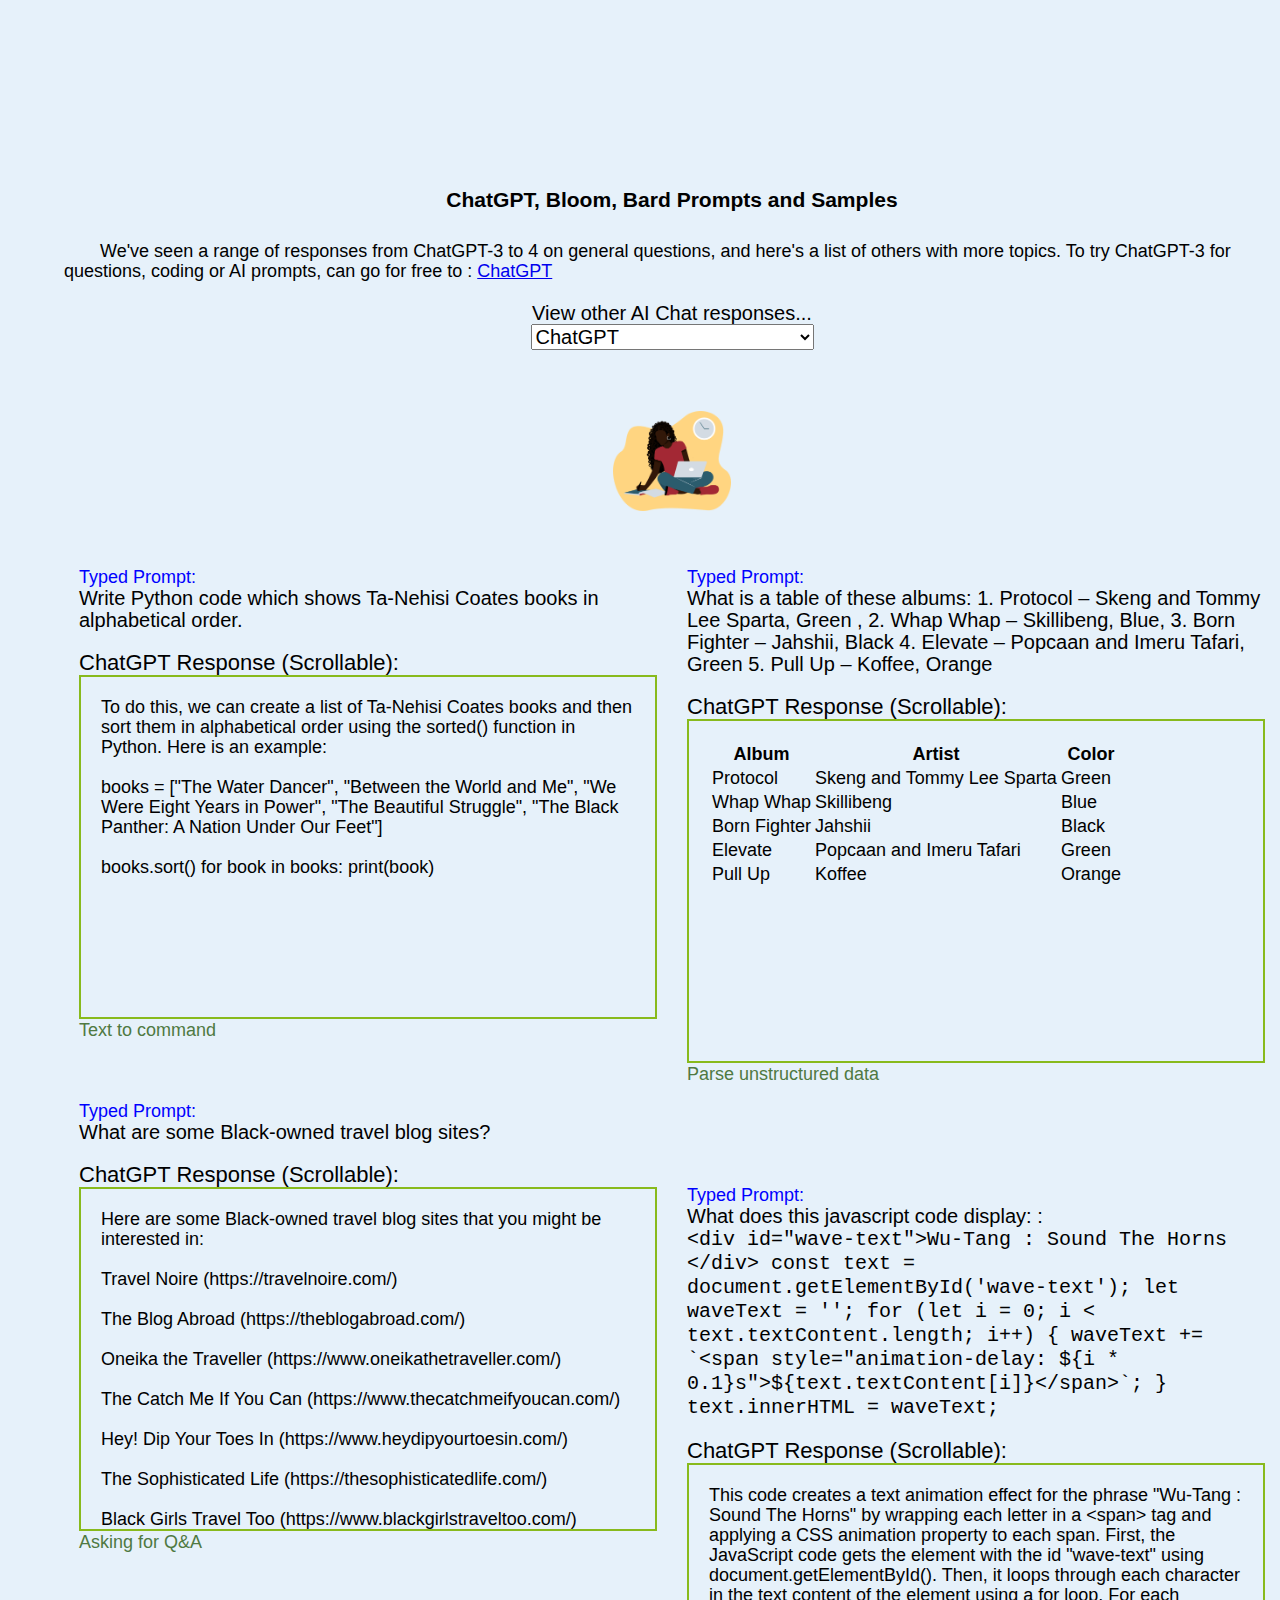
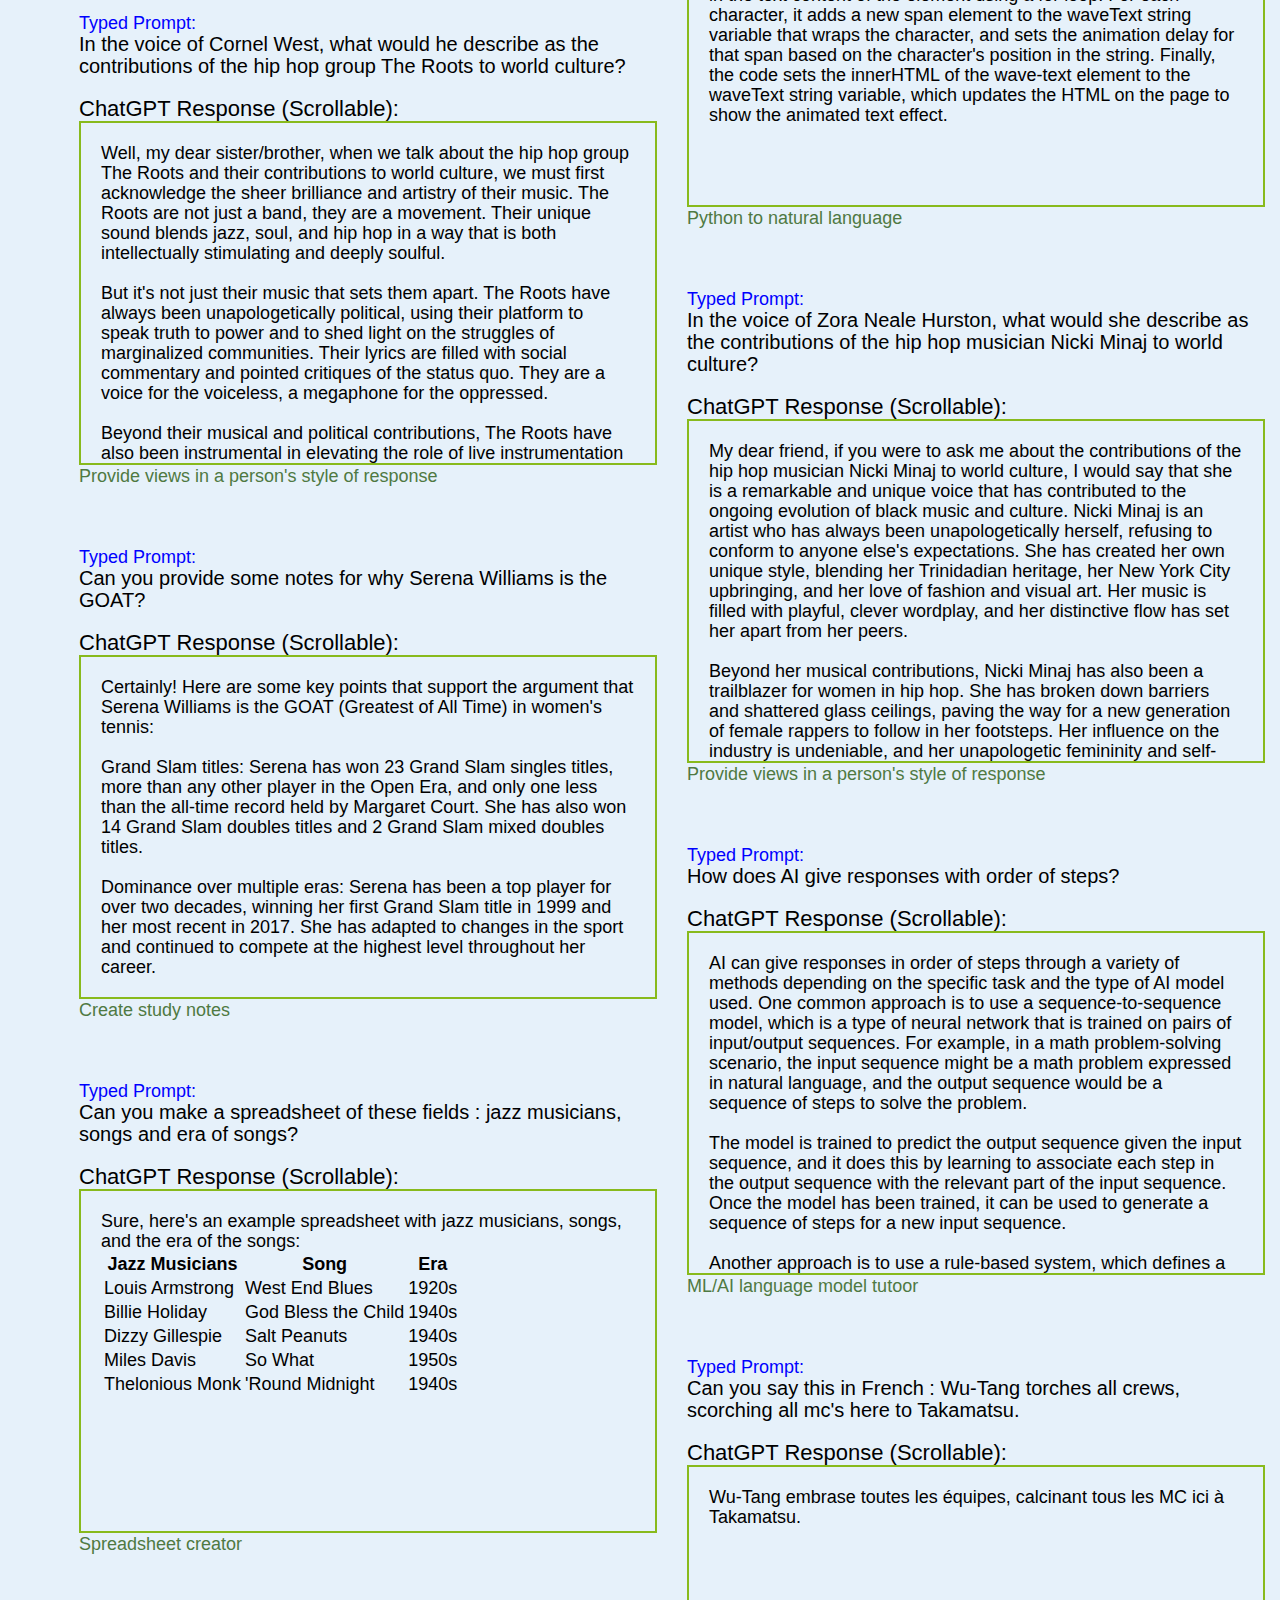
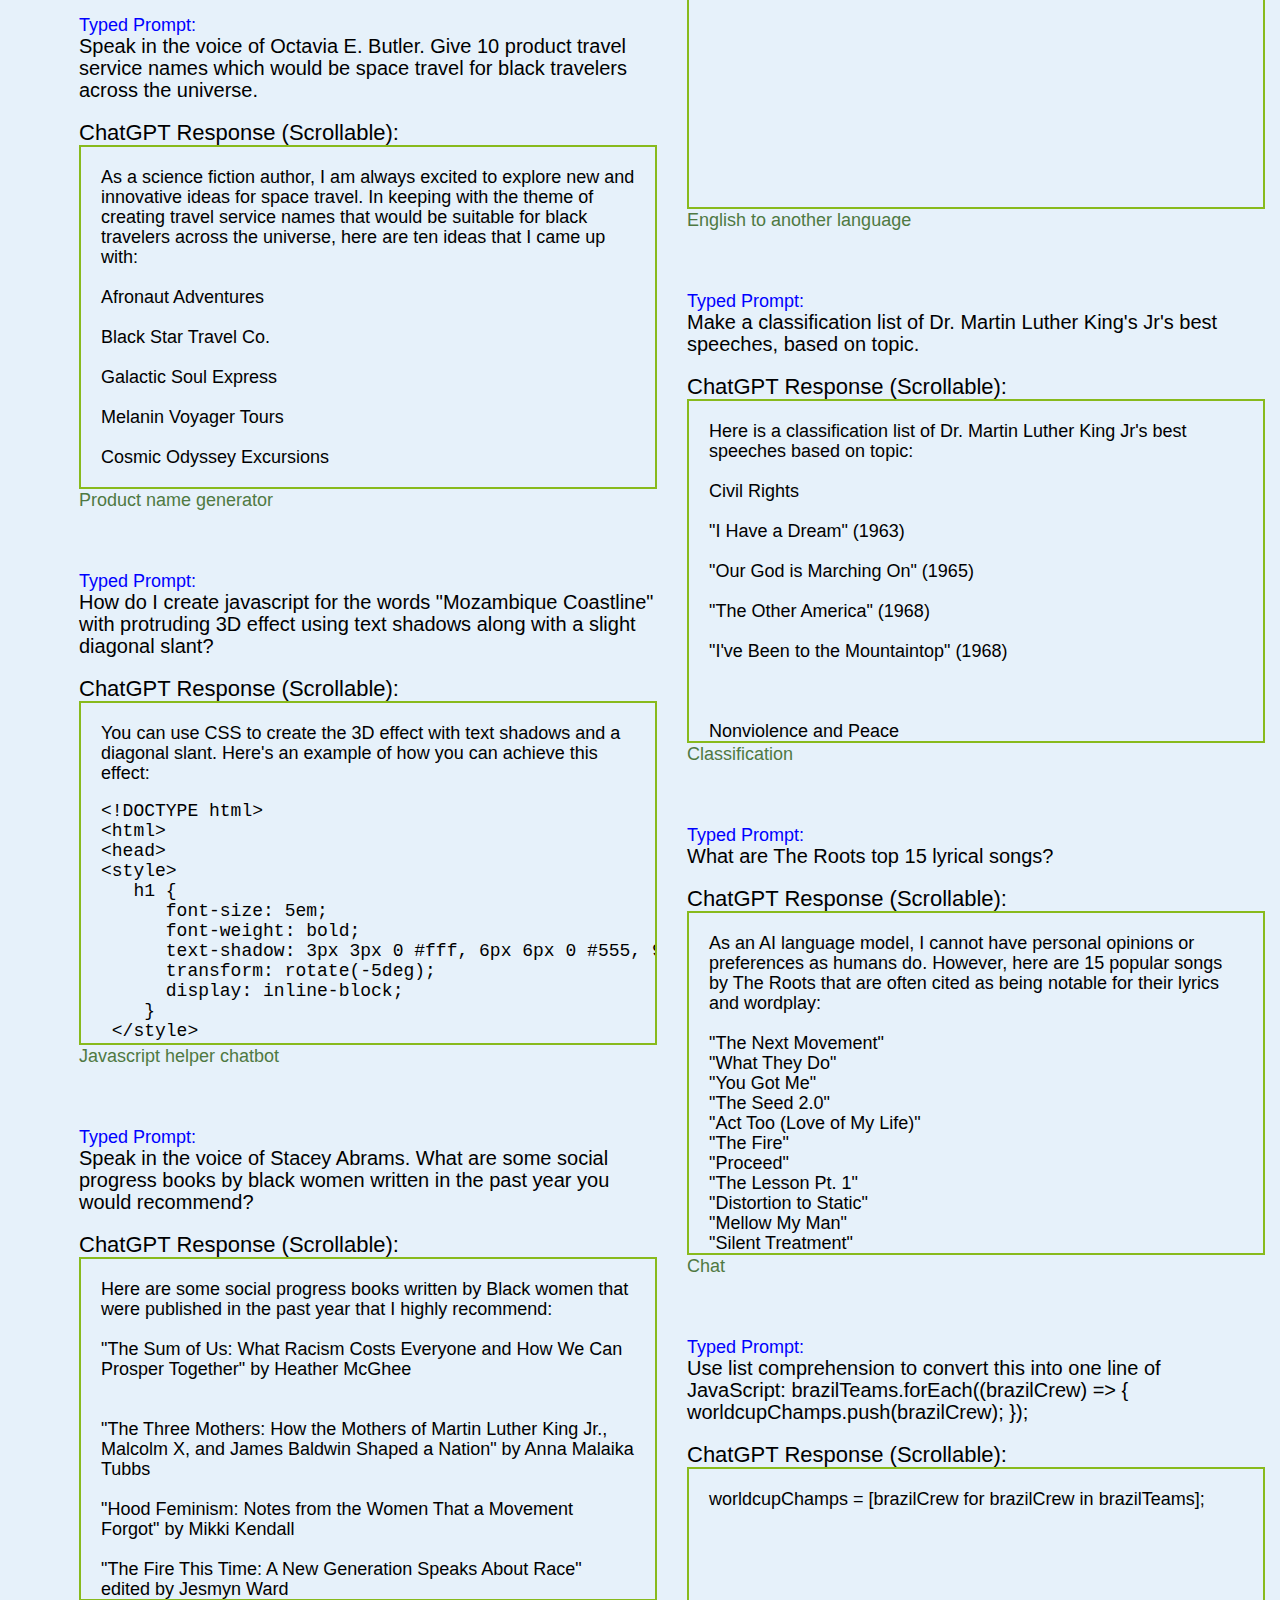
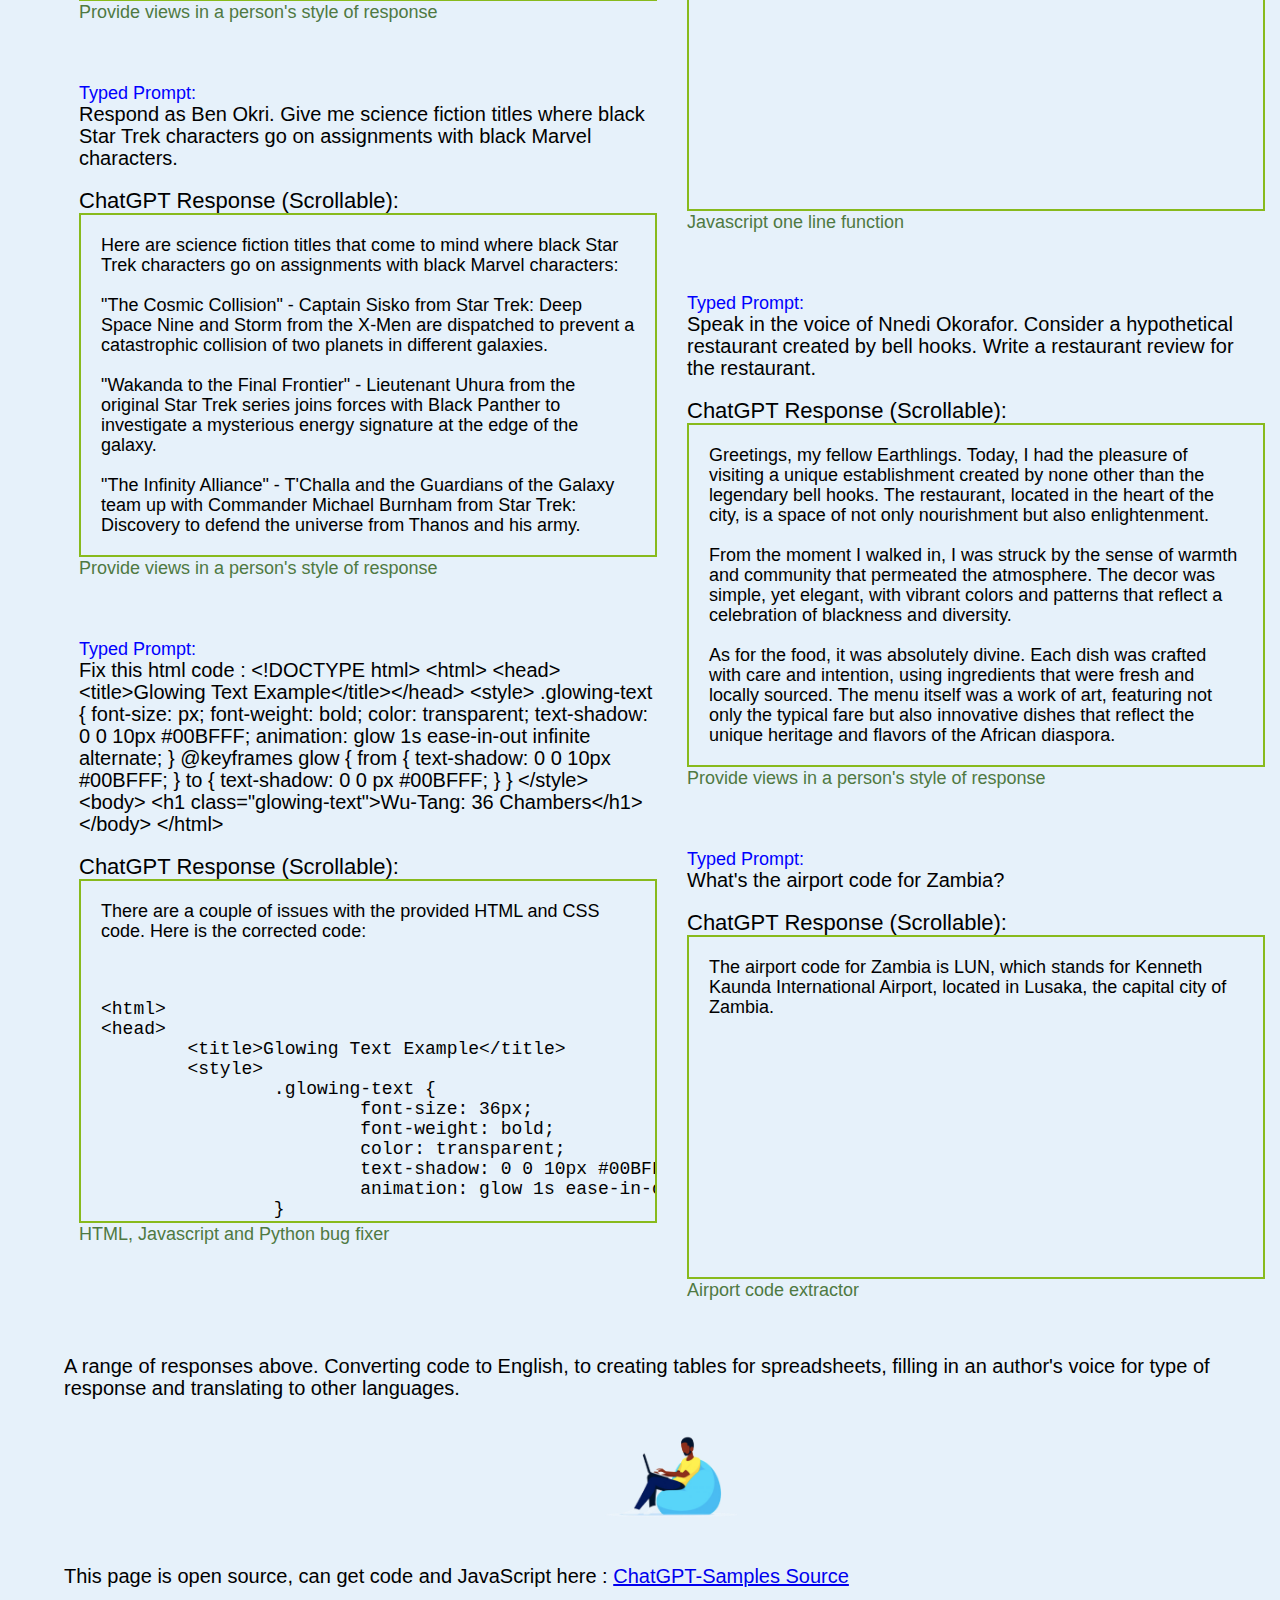
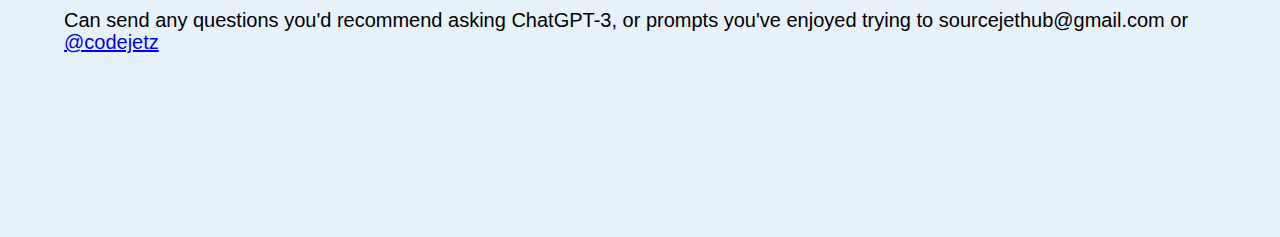
<file: chatgptb/index.html>
<!DOCTYPE html>
<html>
<head>
	<title>ChatGPT, Bloom, Bard Prompts and Samples</title>
	<meta name="viewport" content="width=device-width, initial-scale=1">
	<style>
	
		body {
		    /* display: flex; */
		    font: 18px/20px helvetica;
		    align-items: center;   
		    margin-top: 200px;
 		    margin-bottom: 200px;
 		    background-color: #E6F1FA;
 		    margin-left: 5%;
		    margin-right: 5%;
 		    margin-right: auto;
		}
		
		optgroup { 
			font-size:20px; 
		}
		
		/* Style the columns */
		.column {
			float: left;
			width: 50%;
			padding: 15px;
			box-sizing: border-box;
		}

		/* Clear floats after the columns */
		.row:after {
			content: "";
			display: table;
			clear: both;
			  margin-left: 10%;
 		    margin-right: 10%;
		}
		
		.topmyBox {
			border: 10px;
		/*	overflow-wrap: break-word; */
			font: 18px/20px sans-serif;
                        font-size: 20px;  
			width: auto;
		}
		
		.responseType {
			font: 22px/24px helvetica; 
			width: auto;
		}
		
		.midsizetext {
			font: 20px/22px helvetica; 
			width: auto;
		}
		
		.myBox {
			border: 10px;
			padding: 20px;         
			font: 18px/20px helvetica;
			overflow: scroll;
			width: auto;
			height: 300px;
	
		}
		
		.centered-top-text {
 			 width: 100%;
 	   		 margin-right: 20%;
			 font: 18px/20px helvetica;
 			 text-align: center;
 			 top: 100px;
			 overflow-wrap: anywhere;
 			 transform: translateY(-50%);
		}
		
			
		.intro-text {
			top: 175px;
			position: static;
			/* width: 100%;
			overflow-wrap: anywhere; */

		}
			
		.highlight-blue {
		font: 20px/22px helvetica;	
		}

		.highlight-blue:hover {
	   	color: blue;
		font: 20px/22px helvetica;	
		cursor: pointer;
		}

		.highlight-blue-prompt {
		 color: blue;
		font: 18px/20px helvetica;
		}
		
		.set-green{
		font-weight:bold; 
		font: 18px/20px helvetica;
		color: #4F7942;
		}

		
		/* bar styles */
		.myBox::-webkit-scrollbar {
		width: 10px;
		height: 10px;
		}

		.myBox::-webkit-scrollbar-track {
		border: 1px solid yellowgreen;
		border-radius: 10px;
		}

		.myBox::-webkit-scrollbar-thumb {
	    	background: yellowgreen;
		border-radius: 10px;
		}

		.myBox::-webkit-scrollbar-thumb:hover {
		background: #88ba1c;
		}
		

		/* Responsive layout - makes the columns stack on top of each other */
		@media (max-width: 600px) {
			.column {
				width: 100%;
				font: 18px/20px helvetica;
			}
		}
		
		@media (max-width: 600px) {
				.topmyBox {
			border: 10px;
			overflow-wrap: break-word; 
			font: 24px helvetica;
			width: auto;
					}
			}

		@media (max-width: 600px) {
		.myBox {
			border: 10px;
			padding: 20px;
			overflow-wrap: break-word; 
			font: 18px helvetica;
			overflow: scroll;
			width: auto;
			height: 300px;
			}

		}
		
		@media screen and (max-width: 600px) {
			.intro-text {
				top: 150px;
				 max-width: 2000px;
				font: 18px helvetica;
			}
		}
		
	</style>
	

	
</head>
<body>


<script>
	
var aiintrobard = "&#x09;&emsp;&emsp;We've seen a range of responses from Bard on general questions, and here's a list of others with more topics. To try Google Bard for questions, coding or AI prompts, can go for free to : <a href='https://bard.google.com'  target='_blank'>Google Bard</a>"
var aipromptsbard = ["import requests <br> from bs4 import BeautifulSoup <br><br> # Get the HTML of Ta-Nehisi Coates's Wikipedia page <br><br> url = 'https://en.wikipedia.org/wiki/Ta-Nehisi_Coates' <br>response = requests.get(url) <br> soup = BeautifulSoup(response.content, 'html.parser') <br> <br> # Find the table of Ta-Nehisi Coates's books <br> table = soup.find('table', class_='wikitable') <br> <br> # Get the titles of Ta-Nehisi Coates's books <br> titles = [row.find('a').text for row in table.find_all('tr')] <br> <br> # Sort the titles in alphabetical order <br> titles.sort() <br> <br>  # Print the titles <br> for title in titles: <br> print(title) <br> ",	
"There are many Black-owned travel blog sites out there, but here are a few of my favorites:<br><br> The Wandering Lens by Lola Akinmade Akerstrom: Lola is a travel blogger, photographer, and author who has visited over 100 countries. Her blog is full of inspiring travel stories and stunning photography.<br><br>The Globetrotter Gal by Monet Noah: Monet is a travel blogger and mom who shares her family's adventures around the world. Her blog is full of practical tips for traveling with kids, as well as inspiring stories about different cultures.<br><br>The Minority Nomad by Erick Prince: Erick is a travel blogger and entrepreneur who focuses on helping Black travelers explore the world. His blog is full of tips for finding affordable flights, hotels, and activities.<br><br>Travel Noire is a digital media company that celebrates the African Diaspora through travel. Their blog features stories from Black travelers all over the world.<br><br>The Broke Girl Abroad by Ashlee Tuck: Ashlee is a travel blogger who shows you how to travel the world on a budget. Her blog is full of tips for finding cheap flights, hotels, and activities.<br><br>These are just a few of the many great Black-owned travel blog sites out there. So next time you're planning a trip, be sure to check them out for inspiration and tips." , 
"Sure, here is what Cornel West might say about The Roots: <br><br> 'The Roots are one of the most important and influential hip hop groups of all time. They have been at the forefront of the genre for over 20 years, and their music has always been both innovative and socially conscious.<br><br> The Roots are known for their eclectic sound, which blends elements of jazz, funk, soul, and hip hop. They are also known for their live shows, which are always energetic and engaging.<br><br> But what sets The Roots apart from other hip hop groups is their commitment to social justice. Their lyrics often address issues of race, poverty, and inequality. They have also been outspoken critics of police brutality and mass incarceration.<br><br> The Roots are more than just a hip hop group. They are a cultural force that is using their music to make a difference in the world. They are an inspiration to young people everywhere, and they are helping to create a more just and equitable society.' ", 		     
"Sure. Here are some notes on why Serena Williams is the GOAT: <br><br> Serena Williams has won 23 Grand Slam singles titles, the most in the Open Era. <br><br> She has also won 14 Grand Slam doubles titles and 2 mixed doubles titles. <br><br> Serena Williams has been ranked world No. 1 in singles for 319 weeks, the second-most in history. <br><br> She has won the Australian Open, French Open, Wimbledon, and US Open at least seven times each. <br><br> Serena Williams has won the Career Golden Slam in both singles and doubles. <br><br> She has also won the Olympic gold medal in singles and doubles twice each. <br><br> Serena Williams is a role model for young girls and women all over the world. She has shown that anything is possible if you set your mind to it. She is a powerful force for good in the world, and she is an inspiration to us all. <br><br> In addition to her on-court accomplishments, Serena Williams is also an accomplished businesswoman and philanthropist. She has her own fashion line, Serena, and she is the founder of the Serena Williams Foundation, which helps to empower girls and women through education, sports, and wellness. Serena Williams is a true inspiration, and she is a role model for people of all ages and backgrounds. <br><br> ", 
"Sure, here is a spreadsheet of jazz musicians, songs, and eras: <br><br>Musician	Song	Era <br><br>Louis Armstrong	'What a Wonderful World'	1967 <br><br>Miles Davis	'So What'			1959 <br><br>John Coltrane	'Giant Steps'			1959 <br><br>Duke Ellington	'Take the A Train'		1939 <br><br>Ella Fitzgerald	'The Lady Is a Tramp'		1938 <br><br>Billie Holiday	'Strange Fruit'			1939 <br><br>Charlie Parker	'Ornithology'			1945 <br><br>Dizzy Gillespie	'A Night in Tunisia'		1940 <br><br>Thelonious Monk	'Round Midnight'		1944 <br><br>This is just a small sample of the many great jazz musicians, songs, and eras. There are many other great musicians and songs that could be included on this list.", 
"Sure, here are 10 product travel service names which would be space travel for black travelers across the universe, in the voice of Octavia E. Butler: <br><br>The Black Star Line <br><br>The Constellation <br><br>The Ebony Odyssey <br><br>The Journey to the Promised Land <br><br>The New Frontier <br><br>The Pioneer <br><br>The Voyager <br><br>The Wayfarer <br><br>The Xenophile <br><br>The Wanderer <br><br>These names are all evocative of the possibilities of space travel and the hope of a better future. They are also all rooted in the history and culture of Black people, which is essential for any space travel company that wants to serve Black travelers. <br><br>In addition to these names, I would also like to see space travel companies that focus on providing a safe and welcoming space for Black travelers. This could include things like having Black crew members, offering culturally-appropriate food and activities, and creating a space where Black travelers can feel comfortable being themselves. <br><br>Space travel is a vast and exciting frontier, and it is time for Black people to be a part of it. I hope that these names and ideas will help to make that happen. <br><br>", 
"var text = document.getElementById('text'); <br><br> // Set the text properties <br> text.style.fontSize = '200px'; <br> text.style.fontWeight = 'bold'; <br> text.style.color = 'red'; <br><br> // Create the text shadows <br><br> var shadow1 = document.createElement('div'); <br> shadow1.style.position = 'absolute'; <br> shadow1.style.top = -10px'; <br> shadow1.style.left = '-10px'; <br> shadow1.style.width = '200px'; <br> shadow1.style.height = '200px'; <br> shadow1.style.color = 'black'; <br> shadow1.style.opacity = '0.5'; <br> var shadow2 = document.createElement('div'); <br>shadow2.style.position = 'absolute'; <br> shadow2.style.top = '10px'; <br> shadow2.style.left = '10px'; <br> shadow2.style.width = '200px'; <br> shadow2.style.height = '200px'; <br> shadow2.style.color = 'black'; <br> shadow2.style.opacity = '0.5'; <br><br>// Add the text shadows to the text element <br> text.appendChild(shadow1); <br> text.appendChild(shadow2); <br><br> // Add a slight diagonal slant to the text <br> text.style.transform = 'skewX(-5deg)';<br><br> // Set the text's content. text.innerHTML = 'Mozambique Coastline';", 
"Sure, here are some social progress books by Black women written in the past year that I would recommend:<br><br>The Sum of Us: What Racism Costs Everyone and How We Can Thrive in a Diverse America by Heather McGhee<br><br>Caste: The Origins of Our Discontents by Isabel Wilkerson<br><br>The New Jim Crow: Mass Incarceration in the Age of Colorblindness by Michelle Alexander<br><br>So You Want to Talk About Race by Ijeoma Oluo<br><br>These books are all essential reading for anyone who wants to understand the history and impact of racism in America. They are also all written by Black women, whose voices are essential to the conversation about race.<br><br>I believe that these books can help us to build a more just and equitable society. They can help us to understand the challenges that we face, and they can help us to find solutions.<br><br>I encourage you to read these books, and to share them with others. Together, we can make a difference.<br><br>",
"Sure, here are some science fiction titles where black Star Trek characters go on assignments with black Marvel characters: <br><br> The Black Panther and the U.S.S. Enterprise <br><br> Luke Cage and the Next Generation <br><br> Storm and Deep Space Nine <br><br> The Falcon and the Original Series <br><br>These titles explore the possibilities of what it would be like for black heroes from different universes to come together and work together. They would face challenges and obstacles, but they would also learn from each other and grow as individuals and as a team. These stories would be exciting, action-packed, and thought-provoking, and they would offer a new perspective on the worlds of Star Trek and Marvel Comics.",
"&lt;!DOCTYPE html> <br> &lt;html> <br> &lt;head>  <br> &lt;title>Glowing Text Example</title>  <br> &lt;style>  <br>    .glowing-text {  <br>      font-size: 200px;  <br>      font-weight: bold;  <br>      color: transparent;  <br>     text-shadow: 0 0 10px #00BFFF;  <br>     animation: glow 1s ease-in-out infinite alternate;  <br>   }  <br>   @keyframes glow { <br>      from { <br>        text-shadow: 0 0 10px #00BFFF; <br>     } <br>     to { <br>        text-shadow: 0 0 0px #00BFFF; <br>      } <br>    } <br>  &lt;/style> <br> &lt;/head> <br> &lt;body> <br>  &lt;h1 class='glowing-text'>Wu-Tang: 36 Chambers&lt;/h1> <br>&lt;/body>",		      
"<table> <thead><tr><th>Album</th><th>Artist</th><th>Color</th></tr></thead><tbody> <tr><td>Protocol</td><td>Skeng and Tommy Lee Sparta</td><td>Green</td></tr><tr> <td>Whap Whap</td><td>Skillibeng</td><td>Blue</td></tr><tr><td>Born Fighter</td><td>Jahshii</td><td>Black</td></tr><tr> <td>Elevate</td><td>Popcaan and Imeru Tafari</td><td>Green</td></tr><tr><td>Pull Up</td><td>Koffee</td><td>Orange</td></tr></tbody></table>",
"The JavaScript code displays the text 'Wu-Tang : Sound The Horns' in a wave-like animation. The animation is created by adding a span element for each character in the text, and then setting the animation-delay property of each span element to a value that is equal to the index of the character multiplied by 0.1 seconds. This means that the first character will appear immediately, the second character will appear 0.1 seconds later, the third character will appear 0.2 seconds later, and so on.<br><br> The result is a wave-like animation where each character appears one after the other, starting at the beginning of the text and moving to the end.",
"In the voice of Zora Neale Hurston:<br><br>'Nicki Minaj is a force to be reckoned with. She is a talented rapper, singer, and songwriter who has made a significant contribution to world culture. Her music is both empowering and entertaining, and she has broken down barriers for women in hip hop. Minaj is also a gifted actress and businesswoman, and she continues to inspire and entertain people all over the world.<br><br> I believe that Nicki Minaj is a true artist, and she is one of the most important figures in hip hop today. She is a role model for young women everywhere, and she is showing the world that anything is possible if you set your mind to it. I am proud to call her a fellow Floridian, and I am excited to see what she does next.' ",
"AI can give responses with order of steps by using a technique called natural language processing (NLP). NLP is a field of computer science that deals with the interaction between computers and human (natural) languages. It is used to process and understand human language, and to generate human-like text.<br><br> One of the most common NLP techniques is called machine learning. Machine learning is a type of artificial intelligence (AI) that allows computers to learn without being explicitly programmed. In the case of AI giving responses with order of steps, machine learning is used to train a computer to understand the meaning of human language, and to generate text that follows a specific order.<br><br> The process of training a machine learning model to give responses with order of steps typically involves the following steps:<br><br> Data collection: The first step is to collect a dataset of human language. This dataset can be in the form of text, speech, or code. The dataset should be large and diverse, so that the machine learning model can learn to understand a wide range of human language.<br><br> Data cleaning: Once the dataset has been collected, it needs to be cleaned. This involves removing any errors or inconsistencies in the data.<br><br> Feature extraction: The next step is to extract features from the data. Features are attributes of the data that can be used to train the machine learning model. For example, if the data is text, the features could be the words in the text, the order of the words, or the grammatical structure of the text.<br><br> Model training: Once the features have been extracted, the machine learning model can be trained. This involves feeding the model the data and the features, and allowing the model to learn how to associate the features with the desired output.<br><br> Model evaluation: Once the model has been trained, it needs to be evaluated. This involves testing the model on a new dataset that was not used to train the model. The evaluation results can be used to improve the model.<br><br> Once the machine learning model has been trained and evaluated, it can be used to give responses with order of steps. For example, if the model is trained on a dataset of cooking recipes, it can be used to generate a recipe that follows a specific order of steps.",
"Wu-Tang brûle toutes les équipes, écorche tous les MC ici à Takamatsu.",
"Sure, here is a classification list of Dr. Martin Luther King Jr.'s best speeches, based on topic:<br><br>Civil Rights<br><br>'I Have a Dream' (1963)<br>'Letter from Birmingham Jail' (1963)<br>'The Other America' (1967)<br><br>Nonviolence<br><br>'The Strength to Love' (1963)<br>'Where Do We Go from Here?' (1967)<br>'Beyond Vietnam: A Time to Break the Silence' (1967)<br><br>Religion<br><br>'The Drum Major Instinct' (1968)<br>'The Death of Evil' (1968)<br>'I'll Have to Die' (1968)<br><br>Hope<br><br>'The Ultimate Aim of the Negro Revolution' (1967)<br>'The Negro and the American Dream' (1968)<br>'Remaining Awake Through a Great Revolution' (1968)<br><br>These are just a few of Dr. King's many great speeches. His words continue to inspire people around the world, and his legacy will never be forgotten.",
"Here are 15 of The Roots' most lyrical songs, in no particular order:<br><br>You Got Me (1999)<br>The Seed 2.0 (1998)<br>Act Too (The Love of My Life) (1999)<br>Clones (1996)<br>Dynamite! (1995)<br>Proceed (1993)<br>The Next Movement (1993)<br>I Stay Away (1995)<br>The Seed (1993)<br>Do You Want More?!!!??! (1999)<br>Boom! (1996)<br>The Lesson (1993)<br>The Reminder (1999)<br>Water (1998)<br><br>These songs are all known for their complex rhyme schemes, clever wordplay, and insightful lyrics. They are a testament to the lyrical skills of The Roots, who are one of the most respected hip hop groups of all time.",
"Sure, here is the one-line JavaScript code using list comprehension to convert the code you provided:<br><br>worldcupChamps = [...brazilTeams];",
"Sure, here is a restaurant review for a hypothetical restaurant created by bell hooks, in the voice of Nnedi Okorafor:<br><br>'I recently had the pleasure of dining at a new restaurant in town called 'The Third Space.' The restaurant is owned and operated by the renowned author bell hooks, and it is a celebration of black culture and food.<br><br>The restaurant is located in a historic building in the heart of the city, and it has a warm and inviting atmosphere. The walls are decorated with artwork by black artists, and the menu features dishes from all over the African diaspora.<br><br>I started my meal with the efo riro, a Nigerian stew made with spinach, okra, and palm oil. The stew was rich and flavorful, and the spinach was cooked perfectly. For my main course, I had the jerk chicken, which was served with rice and peas. The chicken was cooked perfectly, and the jerk sauce was flavorful and spicy.<br><br>I finished my meal with the black sesame cake, which was moist and delicious. The cake was served with a scoop of vanilla ice cream, and it was the perfect way to end my meal.<br><br>Overall, I had a wonderful experience at The Third Space. The food was delicious, the service was excellent, and the atmosphere was warm and inviting. I would highly recommend this restaurant to anyone looking for a delicious and culturally-rich dining experience.' ",
"The airport code for Zambia is LUN. It is the IATA code for Kenneth Kaunda International Airport, the largest and busiest airport in Zambia. The airport is located in Lusaka, the capital of Zambia."]
	
var aiintrochatgpt = "&#x09;&emsp;&emsp;We've seen a range of responses from ChatGPT-3 to 4 on general questions, and here's a list of others with more topics. To try ChatGPT-3 for questions, coding or AI prompts, can go for free to : <a href='https://chat.openai.com/'  target='_blank'>ChatGPT</a> "
var aipromptschatgpt = ["To do this, we can create a list of Ta-Nehisi Coates books and then sort them in alphabetical order using the sorted() function in Python. Here is an example: <br><br>books = ['The Water Dancer', 'Between the World and Me', 'We Were Eight Years in Power', 'The Beautiful Struggle', 'The Black Panther: A Nation Under Our Feet']<br><br>books.sort() <br>for book in books: <br>print(book) <br>", 	
"Here are some Black-owned travel blog sites that you might be interested in:<br><br>Travel Noire (https://travelnoire.com/)<br><br>The Blog Abroad (https://theblogabroad.com/)<br><br>Oneika the Traveller (https://www.oneikathetraveller.com/)<br><br>The Catch Me If You Can (https://www.thecatchmeifyoucan.com/)<br><br>Hey! Dip Your Toes In (https://www.heydipyourtoesin.com/)<br><br>The Sophisticated Life (https://thesophisticatedlife.com/)<br><br>Black Girls Travel Too (https://www.blackgirlstraveltoo.com/)<br><br>The Thought Card (https://thoughtcard.com/)<br><br>The Barefoot Nomad (https://www.thebarefootnomad.com/)<br><br>The Queen's Chronicles (https://queenschronicles.com/)<br><br>Note that this is not an exhaustive list, and there are many more black-owned travel blog sites out there.", 
"Well, my dear sister/brother, when we talk about the hip hop group The Roots and their contributions to world culture, we must first acknowledge the sheer brilliance and artistry of their music. The Roots are not just a band, they are a movement. Their unique sound blends jazz, soul, and hip hop in a way that is both intellectually stimulating and deeply soulful.<br><br>But it's not just their music that sets them apart. The Roots have always been unapologetically political, using their platform to speak truth to power and to shed light on the struggles of marginalized communities. Their lyrics are filled with social commentary and pointed critiques of the status quo. They are a voice for the voiceless, a megaphone for the oppressed.<br><br>Beyond their musical and political contributions, The Roots have also been instrumental in elevating the role of live instrumentation in hip hop. They have paved the way for other bands to blend live instrumentation with electronic beats, creating a sound that is both organic and futuristic.<br><br>And let us not forget their contributions to late-night television with their role as the house band for The Tonight Show Starring Jimmy Fallon. The Roots have used this platform to showcase up-and-coming artists, highlight social issues, and bring their unique blend of musical genius to a wider audience.<br><br>All in all, The Roots are an inspiration and a true cultural force. They have not only enriched the world of music but have also used their platform to push for social change and to uplift communities that have been historically marginalized. We owe them a debt of gratitude for their contributions to world culture.<br><br>", 
"Certainly! Here are some key points that support the argument that Serena Williams is the GOAT (Greatest of All Time) in women's tennis:<br><br>Grand Slam titles: Serena has won 23 Grand Slam singles titles, more than any other player in the Open Era, and only one less than the all-time record held by Margaret Court. She has also won 14 Grand Slam doubles titles and 2 Grand Slam mixed doubles titles.<br><br>Dominance over multiple eras: Serena has been a top player for over two decades, winning her first Grand Slam title in 1999 and her most recent in 2017. She has adapted to changes in the sport and continued to compete at the highest level throughout her career.<br><br>Consistency: Serena has won at least one Grand Slam title in every calendar year from 1999 to 2017, except for 2011 and 2017 when she was injured or on maternity leave.<br><br>Career record: Serena has a career win-loss record of 851-151, for a winning percentage of 85.0%. She has also won 73 singles titles and 23 doubles titles in her career.<br><br>Olympic success: Serena has won four Olympic gold medals, including one in singles at the 2012 London Olympics.<br><br>Impact on the sport: Serena has been a trailblazer in many ways, including as a Black woman in a predominantly white sport and as a mother who has continued to compete at the highest level. She has inspired many young players and has used her platform to advocate for social justice and women's rights.<br><br>Overall, these are some of the reasons why Serena Williams is considered by many to be the GOAT in women's tennis.", 
"Sure, here's an example spreadsheet with jazz musicians, songs, and the era of the songs:<br><br><table><thead><tr><th>Jazz Musicians</th><th>Song</th><th>Era</th></tr></thead><tbody><tr><td>Louis Armstrong</td><td>West End Blues</td><td>1920s</td></tr><tr><td>Billie Holiday</td><td>God Bless the Child</td><td>1940s</td></tr><tr><td>Dizzy Gillespie</td><td>Salt Peanuts</td><td>1940s</td></tr><tr><td>Miles Davis</td><td>So What</td><td>1950s</td></tr><tr><td>Thelonious Monk</td><td>'Round Midnight</td><td>1940s</td></tr><tr></tbody></table>", 
"As a science fiction author, I am always excited to explore new and innovative ideas for space travel. In keeping with the theme of creating travel service names that would be suitable for black travelers across the universe, here are ten ideas that I came up with:<br><br>Afronaut Adventures<br><br>Black Star Travel Co.<br><br>Galactic Soul Express<br><br>Melanin Voyager Tours<br><br>Cosmic Odyssey Excursions<br><br>Afrocosmo Expeditions<br><br>Dark Matter Destinations<br><br>Nebula Navigators<br><br>Black Hole Tours<br><br>Astro Essence Journeys<br><br>These are just a few ideas that could be used to make space travel more accessible and inclusive for people of all backgrounds. With a little creativity, we can make space travel an experience that truly reflects the diversity and richness of our planet.", 
"You can use CSS to create the 3D effect with text shadows and a diagonal slant. Here's an example of how you can achieve this effect:<br><br>&lt;pre>&lt;!DOCTYPE html><br>&lt;html><br>&lt;head><br>&lt;style><br>   h1 {<br>      font-size: 5em;<br>      font-weight: bold;<br>      text-shadow: 3px 3px 0 #fff, 6px 6px 0 #555, 9px 9px 0 #111;<br>      transform: rotate(-5deg);<br>      display: inline-block;<br>    }<br> &lt;/style><br>&lt;/head><br>&lt;body><br>&lt;h1>Mozambique Coastline&lt;/h1><br>&lt;/body><br>&lt;/pre>",
"Here are some social progress books written by Black women that were published in the past year that I highly recommend:<br><br>'The Sum of Us: What Racism Costs Everyone and How We Can Prosper Together' by Heather McGhee<br><br><br>'The Three Mothers: How the Mothers of Martin Luther King Jr., Malcolm X, and James Baldwin Shaped a Nation' by Anna Malaika Tubbs<br><br>'Hood Feminism: Notes from the Women That a Movement Forgot' by Mikki Kendall<br><br>'The Fire This Time: A New Generation Speaks About Race' edited by Jesmyn Ward<br><br>'How to Be an Antiracist: A Journal' by Ibram X. Kendi<br><br>'The Purpose of Power: How We Come Together When We Fall Apart' by Alicia Garza<br><br>'Just Us: An American Conversation' by Claudia Rankine<br><br>These books offer powerful insights on race, feminism, activism, and more. I hope you find them as thought-provoking and inspiring as I have.",		
"Here are science fiction titles that come to mind where black Star Trek characters go on assignments with black Marvel characters:<br><br>'The Cosmic Collision' - Captain Sisko from Star Trek: Deep Space Nine and Storm from the X-Men are dispatched to prevent a catastrophic collision of two planets in different galaxies.<br><br> 'Wakanda to the Final Frontier' - Lieutenant Uhura from the original Star Trek series joins forces with Black Panther to investigate a mysterious energy signature at the edge of the galaxy.<br><br>'The Infinity Alliance' - T'Challa and the Guardians of the Galaxy team up with Commander Michael Burnham from Star Trek: Discovery to defend the universe from Thanos and his army.<br><br>'Time Travel Trouble' - Lt. Commander Worf from Star Trek: The Next Generation and the time-traveling superhero Bishop race to stop a dangerous temporal paradox from destroying the universe.<br><br>'Galactic Rescue' - Captain Benjamin Sisko and the crew of Deep Space Nine assist the Avengers in rescuing Ironheart from a group of rogue Kree soldiers.",
"<pre>&lt;!DOCTYPE html><br>&lt;html><br>&lt;head><br>	&lt;title>Glowing Text Example&lt;/title><br>	&lt;style><br>		.glowing-text {<br>			font-size: 36px;<br>			font-weight: bold;<br>			color: transparent;<br>			text-shadow: 0 0 10px #00BFFF;<br>			animation: glow 1s ease-in-out infinite alternate;<br>		}<br>		<br><br>		@keyframes glow {<br>			from {<br>				text-shadow: 0 0 1px #00BFFF;<br>			}<br>			to {<br>				text-shadow: 0 0 20px #00BFFF;<br>			}<br>		}<br>	&lt;/style><br>&lt;/head><br><br>&lt;body><br>&lt;h1 class='glowing-text'>Wu-Tang: 36 Chambers&lt;/h1><br>&lt;/body><br>&lt;/html><br></pre>	",		     
"<table> <thead><tr><th>Album</th><th>Artist</th><th>Color</th></tr></thead><tbody> <tr><td>Protocol</td><td>Skeng and Tommy Lee Sparta</td><td>Green</td></tr><tr> <td>Whap Whap</td><td>Skillibeng</td><td>Blue</td></tr><tr><td>Born Fighter</td><td>Jahshii</td><td>Black</td></tr><tr> <td>Elevate</td><td>Popcaan and Imeru Tafari</td><td>Green</td></tr><tr><td>Pull Up</td><td>Koffee</td><td>Orange</td></tr></tbody></table>",
"This code creates a text animation effect for the phrase 'Wu-Tang : Sound The Horns' by wrapping each letter in a &lt;span> tag and applying a CSS animation property to each span.<br><br>First, the JavaScript code gets the element with the id 'wave-text' using document.getElementById(). Then, it loops through each character in the text content of the element using a for loop. For each character, it adds a new span element to the waveText string variable that wraps the character, and sets the animation delay for that span based on the character's position in the string.<br><br>Finally, the code sets the innerHTML of the wave-text element to the waveText string variable, which updates the HTML on the page to show the animated text effect.",
"My dear friend, if you were to ask me about the contributions of the hip hop musician Nicki Minaj to world culture, I would say that she is a remarkable and unique voice that has contributed to the ongoing evolution of black music and culture. Nicki Minaj is an artist who has always been unapologetically herself, refusing to conform to anyone else's expectations. She has created her own unique style, blending her Trinidadian heritage, her New York City upbringing, and her love of fashion and visual art. Her music is filled with playful, clever wordplay, and her distinctive flow has set her apart from her peers.<br><br> Beyond her musical contributions, Nicki Minaj has also been a trailblazer for women in hip hop. She has broken down barriers and shattered glass ceilings, paving the way for a new generation of female rappers to follow in her footsteps. Her influence on the industry is undeniable, and her unapologetic femininity and self-expression have inspired countless young women to embrace their own power and voice.<br><br> Nicki Minaj is also an icon in the fashion world, and her unique sense of style has inspired countless young people to embrace their own individuality and creativity. She has used her platform to promote body positivity and self-love, encouraging people to celebrate their own beauty and uniqueness.<br><br> In short, Nicki Minaj is a powerful force in the world of music and culture. She has contributed to the ongoing evolution of black music and culture, and has inspired countless young people to embrace their own individuality and creativity. We are fortunate to have her as a voice in our cultural landscape.<br><br>",
"The model is trained to predict the output sequence given the input sequence, and it does this by learning to associate each step in the output sequence with the relevant part of the input sequence. Once the model has been trained, it can be used to generate a sequence of steps for a new input sequence.<br><br> Another approach is to use a rule-based system, which defines a set of rules that can be applied in a specific order to generate a sequence of steps. For example, in a cooking recipe scenario, the rules might be based on the order in which ingredients are added and the cooking times for each step.<br><br> Overall, the specific method used to generate a sequence of steps will depend on the task and the type of AI model being used.<br><br>",
"Wu-Tang embrase toutes les équipes, calcinant tous les MC ici à Takamatsu.",
"Here is a classification list of Dr. Martin Luther King Jr's best speeches based on topic:<br><br>Civil Rights<br><br>'I Have a Dream' (1963)<br><br>'Our God is Marching On' (1965)<br><br>'The Other America' (1968)<br><br>'I've Been to the Mountaintop' (1968)<br><br><br><br>Nonviolence and Peace<br><br>'Loving Your Enemies' (1957)<br><br>'A Time to Break Silence' (1967)<br><br>Faith and Spirituality<br><br>'Paul's Letter to American Christians' (1956)<br><br>'But If Not' (1962)<br><br><br><br>Social Justice and Equality<br><br>'The American Dream' (1961)<br><br>'Where Do We Go From Here?' (1967)<br><br><br><br>Labor and Economic Rights<br><br>'The Negro and the American Dream' (1961)<br><br>'All Labor Has Dignity' (1968)<br><br><br><br>Education and Learning<br><br>'The Purpose of Education' (1947)<br><br>'The Drum Major Instinct' (1968)",
"As an AI language model, I cannot have personal opinions or preferences as humans do. However, here are 15 popular songs by The Roots that are often cited as being notable for their lyrics and wordplay:<br><br>'The Next Movement'<br>'What They Do'<br>'You Got Me'<br>'The Seed 2.0'<br>'Act Too (Love of My Life)'<br>'The Fire'<br> 'Proceed'<br>'The Lesson Pt. 1'<br>'Distortion to Static'<br>'Mellow My Man'<br>'Silent Treatment'<br>'Essaywhuman?!!!??!'<br>'Don't Say Nuthin'<br>'Clones'<br>'Concerto of the Desperado'<br>",
"worldcupChamps = [brazilCrew for brazilCrew in brazilTeams];",
"Greetings, my fellow Earthlings. Today, I had the pleasure of visiting a unique establishment created by none other than the legendary bell hooks. The restaurant, located in the heart of the city, is a space of not only nourishment but also enlightenment.<br><br>From the moment I walked in, I was struck by the sense of warmth and community that permeated the atmosphere. The decor was simple, yet elegant, with vibrant colors and patterns that reflect a celebration of blackness and diversity.<br><br> As for the food, it was absolutely divine. Each dish was crafted with care and intention, using ingredients that were fresh and locally sourced. The menu itself was a work of art, featuring not only the typical fare but also innovative dishes that reflect the unique heritage and flavors of the African diaspora.<br><br> One of my favorite dishes was the jollof rice, a classic West African staple that was prepared to perfection. The vegetarian platter was another standout, featuring a variety of flavorful dishes that would make even the most ardent carnivore rethink their dietary choices.<br><br> But what truly sets this restaurant apart is its commitment to social justice and community engagement. Throughout the space, there are flyers and posters promoting local grassroots organizations and events, as well as resources for self-education and community building.<br><br> In all, this restaurant created by bell hooks is a must-visit for anyone looking for not only delicious food but also a truly transformative dining experience. I highly recommend it to all, and I look forward to my next visit.",
"The airport code for Zambia is LUN, which stands for Kenneth Kaunda International Airport, located in Lusaka, the capital city of Zambia."]	
	

var aiintrohface = "&#x09;&emsp;&emsp;We've seen a range of responses from Hugging Face's Bloom on general questions, and here's a list of others with more topics. To try open-source Bloom for questions, coding or AI prompts, can go for free to : <a href='https://huggingface.co/chat'  target='_blank'>Bloom, from Hugging  Face</a>"
var aipromptshface = ["Sure, here you go! Here's how you can sort Ta-Nehisi Coates books in alphabetical order using Python:<br><br>import os<br>books = ['Between the World and Me', 'The Beautiful Struggle', 'We Were Eight Years in Power']<br>sorted_books = sorted(books)<br>print('Sorted books:')<br>for book in sorted_books:<br>print('\t' + book)<br><br>This code uses the os module, specifically the listdir() function to list all files in the current directory (which contains Ta-Nehisi Coates books). Then we import these books into our code by creating a new list called books. Next, we use the sorted() function along with this list to sort the books alphabetically by title (split is used to split titles from filenames). Finally, we print out the sorted list and the original unsorted one for verification purposes.",
"Travel Noire<br>Tasty Foodie Adventures<br>Fly Brotherz<br>The Traveling Narrative<br>", 
"As Dr. Cornel West might say, 'The contributions of The Roots to world culture cannot be overstated. Their music is not just entertainment; it is a force for positive change and social justice.' He may also point out that their unique blend of jazz, funk, soul, and R&B has inspired generations of artists around the globe, while addressing important issues such as racial inequality, police brutality, and political corruption. Additionally, he could highlight The Roots' use of live instrumentation and their commitment to innovation and creativity within the genre of hip hop. Overall, Dr. West might argue that The Roots have made significant cultural impact and played an essential role in shaping the musical landscape and conversations surrounding race, politics, and activism.",
"Certainly! Some arguments for why Serena Williams is considered the Greatest Of All Time (GOAT) include:<br><br>Unprecedented dominance across multiple surfaces (grass, clay, hard courts): Winning tournaments on three different types of surfaces is remarkable in itself but she won them consistently against other players who specialized more than her on those same surfaces. She was able to adapt and win on each surface year after year, something many consider impossible to replicate given the physical demands required on the body moving from one to another. This ability is what sets her apart compared to any historical tennis player.<br><br>Her longevity at the top of women's tennis spanning over two decades: With injuries impacting every professional athlete, maintaining your elite level for a long time period is rare even amongst men's competitions where they typically retire earlier than most women's competition at age 30+ but remain physically healthier overall. However, despite having serious medical complications including blood clotting postpartum, she continued playing near the highest levels possible (including winning Slams & medals) with only minimal gaps in play. In fact, it took her until age 37 to start showing signs of decline in performance, even then still remaining one of the top few players globally even now at 39 years old. Many consider this aspect alone to secure her legacy beyond debate as the G.O.A.T due to the combination of achievements in skill, record-breaking statistics, and duration/longevity atop the sport.<br><br>She holds numerous records, eclipsing all athletes: This includes longest held #1 ranking, Olympic gold medal tally, record 23x Slam wins alongside Venus to form the ultimate doubles team winning four Gold Medals each together plus taking Silver in Rio as singles, breaking Steffi Graf's Slam counting streak, having opportunities to extend that total further. When factoring in head-to-head success against ALL hall of fame contenders as well, there exists no logical argument towards anyone else deserving the label if only considering raw metrics / numbers of major accolades gained.",
"Sure, I can help create a basic spreadsheet with columns for jazz musicians, song names, and eras associated with each song or artist. Here is an example table with some entries:<br><br>Jazz Musician	Song Name	Era<br>Louis Armstrong	What A Wonderful World	Swing<br>John Coltrane	My Favorite Things	Hard Bop<br>Miles Davis	So What	Post-Bop<br>Charles Mingus	Goodbye Pork Pie Hat	Post-Bop<br>Thelonious Monk	Blue Monk	Be-bop<br>Bill Evans	Peace Piece	Modal Jazz<br>Ornette Coleman	Lonely Woman	Avant Garde<br>Weather Report	Birdland	Fusion<br>Pat Metheny	Bright Size Life	Contemporary Jazz<br>Note that this is just a simple template to illustrate how the information could be organized, and that there are countless amazing jazz musicians and songs to explore.",
"Greetings friends and fellow explorers, my name is Octavia E. Butler and today we will journey into the realm of imagination to explore ideas for future products related to space travel.<br><br>Here are ten potential names for services that offer intergalactic trips to our valued customers of color:<br><br>Afrostar Galaxy Tours - Experience the wonders of the cosmos in luxury and style, complete with custom accommodations and personalized experiences tailored to diverse perspectives.<br><br>Celestial Voyages by Black Space Collective - Join us for a life-changing adventure through the stars, guided by a team of experienced astronauts representing a range of backgrounds and identities.<br><br>Universal Journeys by Black Beyond Earth - Set your sights on destinations far beyond our planet, with expert insights and unique narratives that celebrate the beauty and complexity of humanity throughout history.<br><br>Stellar Wanderlust by the People of Color Space Agency - Our mission is to foster greater understanding and connection among communities throughout the universe, embracing diversity and unity under the vast expanse of space.<br><br>Quantum Quests by the Black Star Union - Embrace the unknown and venture forth boldly, accompanied by dedicated professionals committed to ensuring everyone's safety, comfort, and enjoyment during an unforgettable voyage.<br><br>Cosmic Horizons by Black Sky Expeditions - Let us take you on an epic odyssey across the galaxies, witnessing majestic celestial phenomena and discovering new worlds in awe-inspiring fashion.<br><br>SunRise Voyage Co. by Untamed Futures - Discover breathtaking vistas and mind-expanding moments alongside an inclusive community of pioneering individuals daring to dream big and reach for the stars.<br><br>Deep Space Jubilee by the Black Interstellar Travel Bureau - Navigate through cosmic festivities, engaging with dynamic cultures and reveling in rich traditions while traversing the vastness of creation.<br><br>Spirits Away Travel by Intelligent Dreams Inc. - Encounter ethereal energies and transformations.",
"const text = document.createElement('span');<br>text.classList.add('protrude', 'diagonalSlant');<br>text.innerHTML = 'Mozambique Coastline';<br>document.body.appendChild(text);<br><br>new THREE.WebGLRenderer().setSize(window.innerWidth, window.innerHeight).domElement.insertBefore(text, null)<br><br>function animate() {<br>  renderer.render(scene, camera);<br>  requestAnimationFrame(animate);<br>}<br>requestAnimationFrame(animate);",
"Greetings everyone! As Stacy Abrams I'm excited to share with you some outstanding new reads authored by brilliant Black women thinkers and advocates. Each of these titles offers powerful insights into pressing issues affecting our communities while inspiring meaningful growth towards greater equality, healing, unity, and justice. Here are your recommended selections:<br><br>'Unbroken Promises: How State Policies Can Improve Outcomes for Young Men of Color and Help All Kids Succeed,' by Kizzy Charles-Guzman, Esq., PhD: A thought-provoking analysis that argues structural reforms can create opportunities for Boys & Men of Color while lifting up all kids facing similar challenges. Filled with evidence-based policy solutions grounded in community voices, this timely resource helps advance necessary shifts at both state and national levels. By implementing its practical steps, we lay strong foundations that honor our vibrant youth's inherent capacities to thrive, lead, and shape more inclusive, caring systems.<br><br>'Nature Heals Us: Environmental Health Solutions for Communities of Color,' by Dr. Makeda Williams: Rich with expertise garnered over decades of environmental science research, activism, and engaged community practice, this eco-justice book posits that revitalizing our connections to nature promises both individual and collective benefits. Comprehensive yet accessible, it empowers diverse individuals, families, organizations, and neighborhood leaders with feasible green actions for promoting improved mental health, physical well-being, biodiversity conservation, and sustainable economies. Inspired by personal stories, traditional wisdom, and modern scientific inquiry, this book heralds vital ways to restore harmony between human settlements and nature for a better, more hopeful tomorrow.",
"'Ensign Freeman's Cosmic Odyssey'<br>'Doctor Uhura's Intergalactic Healing Journey'<br>'Commander Sulu's Quasar Quest'<br>'Lieutenant Torres' Quantum Leap'<br>'Nurse Chapel's Celestial Voyage'<br>",
"&lt;!DOCTYPE html><br>&lt;html><br>   &lt;head><br>       &lt;title>Glowing Text Example&lt;/title><br>    &lt;/head><br>    &lt;style><br>        .glowing-text {<br>            font-size:px;<br>            font-weight:bold;<br>            color:transparent;<br>            text-shadow:0 0 10px #00BFFF;<br>            animation: glow 1s cubic-bezier(0, 28, 74, 50) infinite alternate;<br>        }<br><br>        <br>        @keyframes glow {<br>          0% {<br>                text-shadow: 0 0 10px #00BFFF;<br>            }<br>            50% {<br>                text-shadow: 0 0 5px #00BFFF;<br>            }<br>            100% {<br>                text-shadow: 0 0 -10px #00BFFF;<br>            }<br>        }<br>    &lt;/style><br>    &lt;body><br>        &lt;h1 class='glowing-text'>Wu-Tang: 36 Chambers&lt;/h1><br>    &lt;/body><br>&lt;/html>",
"Artist Name	Album Title	Color Symbolism<br><br>Skeng & Tommy Lee Sparta	Protocol	Skeng represents red (dangerous), Tommy Lee represents green (renewal)<br>Skillibeng	Whap Whap	Blue (creativity, calmness, trust)<br>Jahshi	Born Fighter	Black (power, strength, mystery)<br>Popcaan & Imeru Tafari	Elevate	Green (hope, renewal)<br>Koffee	Pull Up	Orange (optimism, energy, warmth)<br><br>Note: The album titles are not listed in any particular order and the symbolisms listed above may be subjective depending on individual perceptions.",
"This JavaScript code displays the phrase 'Wu-Tang : Sound The Horns' with each character animated one by one, creating a wave-like motion effect across the characters. Each span element will have its own CSS animation using animation property which uses keyframes, where an additional transformation is applied at every keyframe (specified as 0%, 20%, 50%, 80%, 100%). By doing so, we create the illusion that the characters are being typed out over time. To achieve this effect, the script first gets the id element containing the original text and then iterates through each character in the string, appending a new span element for each character along with its corresponding CSS classes to create the animation delay between them. Finally, it sets the innerHTML of the container element to the HTML string created earlier.",
"If Zora Neale Hurston were alive today and had the opportunity to observe Nicki Minaj's impact on global pop culture, she might offer the following insights:<br><br>Hurston was known for her sharp observations about African American identity and cultural expression during the Harlem Renaissance era, and she would likely recognize in Nicki Minaj a kindred spirit who has pushed boundaries and challenged societal norms.<br><br>She might note how Nicki Minaj's fearless approach to self-expression has inspired countless others to embrace their unique identities, particularly young women of color. Through her rhymes, lyrics, fashion statements, and activism, Nicki Minaj has empowered marginalized communities and amplified conversations around race, gender equality, sexuality, and power dynamics.<br><br>Moreover, Hurston might appreciate Nicki Minaj's versatility as an artist. Her talents range from rap and singing to songwriting and acting, demonstrating her mastery of various art forms and reinforcing the idea that black artists can excel in multiple domains.<br>Overall, Hurston would celebrate Nicki Minaj as a trailblazing figure whose artistry and social commentary continue to shape our understanding of contemporary culture. She would see Nicki Minaj as an heir to the rich legacy of African American creators who have used their voices and platforms to challenge conventions, inspire change, and foster greater representation within popular media.",
"In general, AI systems generate responses by analyzing input data and generating output that corresponds to the desired response type, such as natural language answers or visual outputs like images. The process for providing specific responses may involve multiple steps depending on factors including the complexity of the task, available resources, and system architecture. For instance, if a user asks an open-ended question, the AI model might need several stages such as understanding the user's intent, retrieving relevant facts or entities, processing these details with machine learning algorithms, generating a candidate response, and then refining the output based on feedback loops. Additionally, some applications might have built-in procedures or guidelines to ensure correctness or safety, which could lead to distinctive ordering of steps within each interaction.",
"Oui, je peux le dire en français. Voici la traduction de ce que vous avez demandé : 'Wu-Tang éteint tous les clans, carbonisant tous les MC ici à Takamatsu.' ",
"Certainly! Here is a classification list of some of Dr. Martin Luther King Jr.'s most well known speeches based on subject matter. Keep in mind that many of his speeches touched upon multiple issues and these divisions could vary slightly among different sources:<br><br>Anti-War/Anti-Poverty Speeches:<br><br>'Beyond Vietnam: A Time To Break The Silence', April 4th, 1967, Riverside Church, NYC.<br><br>Racial Equality & Civil Rights Movement:<br><br>'I Have a Dream', August 28, 1963, Lincoln Memorial, Washington DC.<br>'How Long? Not Long!', June 5, 1965. Montgomery Alabama.<br>'Remaining Awake Through a Great Revolution', September 30, 1967, National Cathedral, Washington DC.<br><br>Civil Disobedience/Non Violent Protest:<br><br>'The Principles of Non-Violence,' SCLC Convention, May 14, 1960 Atlanta GA.<br>'Our God Is Marching On!', January 21, 1965 St. Luke Baptist Church, Tallahassee Florida.<br><br>These are only a few examples and there were many more powerful addresses given by Martin Luther King Jr throughout his career. His legacy continues to inspire people around the world who fight against oppression and inequality.",
"Here you are, a list of The Roots' top 15 lyrical songs with song titles only:<br><br><br>Things Fall Apart<br>Act Too...Love Of My Life<br>Get Busy<br>Silent Treatment<br>Dynamite!<br>Proceed II<br>Woke<br>Don't Say Nuthin' (Intro)<br>Break You Off<br>Web<br>Distortion to Static<br>Listen Up ft. Talib Kweli<br>A Day Late<br>Birthday Girl<br>Clap! (One Day)/Stay Gold",
"Sure, here's an example of using list comprehension to convert the code snippet into a one-liner using ES6 arrow function syntax:<br><br>worldcupChamps = [crew for (const crew of brazilTeams)];",
"Amidst the hustle and bustle of the city lies a hidden gem named Ubuntu Cafe - a place inspired by the renowned author bell hooks. The atmosphere inside is cozy yet energetic, making it ideal for intimate conversations over delectable cuisines. From sizzling plantains and savory jollof rice to scrumptious fried fish and mouthwatering yassa au poulet, every dish is infused with African flavors and a touch of love.<br><br>In keeping with hooks' vision, Ubuntu Cafe celebrates the community's diversity, where everyone is treated as equals. The staff ensures every customer feels at home, going above and beyond to attend to their needs. They even encourage communal seating arrangements, promoting social interaction among patrons.<br><br>But what truly sets Ubuntu Cafe apart from other eateries is its commitment to sustainability and fair trade practices. The cafe sources its ingredients from local farmers and uses biodegradable containers, reducing waste significantly. And while the prices may seem slightly higher than average, rest assured that the extra money goes towards supporting marginalized communities.<br><br>Ubuntu Cafe is not just another eatery; it's a haven where individuals come together to share ideas and break bread. Come indulge in an unparalleled experience that leaves both body and mind nourished and rejuvenated, much like ubuntu itself.",
"The international airports of the country are Harry Mwaanga Nkumbula International Airport (formerly called Livingstone Airport), Kenneth Kaunda International Airport (formerly Lusaka International Airport), Simon Mwansa Kapwepwe International Airport (formerly known as Ndola Airport). These codes could give you better understanding : HRE , LUN, and CNR respectively."]




	
function changeAi(event)
{
   	var aiSelected = event.value;
	var currentid = "";
	if (aiSelected == "bard") {
		document.getElementById('ai-intro').innerHTML=aiintrobard;
		for(currentc = 0; currentc <= 19 ; currentc++) {
			promptindx = currentc + 1;
			promptnum = promptindx.toString();
			promptnum = "aiprompt" + promptnum;
			console.log(promptnum);
			document.getElementById(promptnum).innerHTML = aipromptsbard[currentc];
			boxheaders = document.getElementsByClassName("responseType");  
    				for(var i = 0; i < boxheaders.length; i++){
   					 boxheaders[i].innerText="Bard Response (Scrollable)";  
  				  }
			// document.getElementsByClassName("responseType").innerHTML = "Bard Response (Scrollable)";
		}
	} else if (aiSelected == "chatgpt") {
		document.getElementById('ai-intro').innerHTML=aiintrochatgpt;
		for(currentc = 0; currentc <= 19 ; currentc++) {
			promptindx = currentc + 1;
			promptnum = promptindx.toString();
			promptnum = "aiprompt" + promptnum;
			console.log(promptnum);
			document.getElementById(promptnum).innerHTML = aipromptschatgpt[currentc];
			boxheaders = document.getElementsByClassName("responseType");  
    				for(var i = 0; i < boxheaders.length; i++){
   					 boxheaders[i].innerText="ChatGPT Response (Scrollable)";  
  				  }
			}
	} else if (aiSelected == "hface") {
		document.getElementById('ai-intro').innerHTML=aiintrohface;
		for(currentc = 0; currentc <= 19 ; currentc++) {
			promptindx = currentc + 1;
			promptnum = promptindx.toString();
			promptnum = "aiprompt" + promptnum;
			console.log(promptnum);
			document.getElementById(promptnum).innerHTML = aipromptshface[currentc];
			boxheaders = document.getElementsByClassName("responseType");  
    				for(var i = 0; i < boxheaders.length; i++){
   					 boxheaders[i].innerText="Bloom Response (Scrollable)";  
  				  }
			}
		}
	}
</script>
	
	
<div class="centered-top-text">
<h3>ChatGPT, Bloom, Bard Prompts and Samples</h3>
</div>

<div class="intro-text">
<p  class="overflow-wrap overflow-wrap--anywhere"
id="ai-intro">&emsp;&emsp;We've seen a range of responses from ChatGPT-3 to 4 on general questions, and here's a list of others with more topics.
To try ChatGPT-3 for questions, coding or AI prompts, can go for free to : <a href="https://chat.openai.com/"  target="_blank">ChatGPT</a> </p>

<center>
<h3>	
<span class="midsizetext">View other AI Chat responses...</span><br>	
<select name="aioptions" style="font-size:20px;" onchange="changeAi(this)">
<optgroup>	
<option value="chatgpt">ChatGPT</option>
<option value="hface">Bloom, from Hugging Face</option>		
<option value="bard">Google Bard</option>	
</optgroup>
</select></h3>
</center><br><br>
	
<img src="../screens/WomanLaptop3.png" height="auto" width="auto" style="max-height: 100px; display:block; margin:auto;"></div>
<br><br>
<div class="row">
	
<!--1st Column open div -->	
		<div class="column">
	<div class ="topmyBox">
		<span class="highlight-blue-prompt">Typed Prompt: </span><br>
	<span class="highlight-blue">Write Python code which shows Ta-Nehisi Coates books in alphabetical order. </span><br><br>
	
<span class="responseType" id="responseType">ChatGPT Response (Scrollable):</span>
    	<div class="myBox" id="aiprompt1" style="border:2px solid #88ba1c;">
To do this, we can create a list of Ta-Nehisi Coates books and then sort them in alphabetical order using the sorted() function in Python. Here is an example: <br><br>
books = ["The Water Dancer", "Between the World and Me", "We Were Eight Years in Power", "The Beautiful Struggle", "The Black Panther: A Nation Under Our Feet"]
<br><br>books.sort()
for book in books:
    print(book)
</div>  
    <span class="set-green">Text to command</span>
</div>

<br><br><br>

	<div class ="topmyBox">
	 <span class="highlight-blue-prompt ">Typed Prompt: </span><br>
    <span class="highlight-blue">What are some Black-owned travel blog sites?</span>
	<br><br>
<span class="responseType" id="responseType">ChatGPT Response (Scrollable):</span>
		<div class="myBox" id="aiprompt2" style="border:2px solid #88ba1c;">
Here are some Black-owned travel blog sites that you might be interested in:<br><br>

Travel Noire (https://travelnoire.com/)<br><br>

The Blog Abroad (https://theblogabroad.com/)<br><br>

Oneika the Traveller (https://www.oneikathetraveller.com/)<br><br>

The Catch Me If You Can (https://www.thecatchmeifyoucan.com/)<br><br>

Hey! Dip Your Toes In (https://www.heydipyourtoesin.com/)<br><br>

The Sophisticated Life (https://thesophisticatedlife.com/)<br><br>

Black Girls Travel Too (https://www.blackgirlstraveltoo.com/)<br><br>

The Thought Card (https://thoughtcard.com/)<br><br>

The Barefoot Nomad (https://www.thebarefootnomad.com/)<br><br>

The Queen's Chronicles (https://queenschronicles.com/)<br><br>

Note that this is not an exhaustive list, and there are many more black-owned travel blog sites out there.

</div>
 <span class="set-green">Asking for Q&A</span>
</div>

<br><br><br>

	<div class ="topmyBox">
	<span class="highlight-blue-prompt">Typed Prompt: </span><br>
	<span class="highlight-blue">In the voice of Cornel West, what would he describe as the contributions of the hip hop group The Roots to world culture? </span><br><br>
	<span class="responseType" id="responseType">ChatGPT Response (Scrollable):</span>
	<div class="myBox" id="aiprompt3" style="border:2px solid #88ba1c;">
Well, my dear sister/brother, when we talk about the hip hop group The Roots and their contributions to world culture, we must first acknowledge the sheer brilliance and artistry of their music. The Roots are not just a band, they are a movement. Their unique sound blends jazz, soul, and hip hop in a way that is both intellectually stimulating and deeply soulful.<br><br>

But it's not just their music that sets them apart. The Roots have always been unapologetically political, using their platform to speak truth to power and to shed light on the struggles of marginalized communities. Their lyrics are filled with social commentary and pointed critiques of the status quo. They are a voice for the voiceless, a megaphone for the oppressed.<br><br>

Beyond their musical and political contributions, The Roots have also been instrumental in elevating the role of live instrumentation in hip hop. They have paved the way for other bands to blend live instrumentation with electronic beats, creating a sound that is both organic and futuristic.<br><br>

And let us not forget their contributions to late-night television with their role as the house band for The Tonight Show Starring Jimmy Fallon. The Roots have used this platform to showcase up-and-coming artists, highlight social issues, and bring their unique blend of musical genius to a wider audience.<br><br>

All in all, The Roots are an inspiration and a true cultural force. They have not only enriched the world of music but have also used their platform to push for social change and to uplift communities that have been historically marginalized. We owe them a debt of gratitude for their contributions to world culture.<br><br>
</div>
 <span class="set-green">Provide views in a person's style of response</span>
</div>

<br><br><br>

	<div class ="topmyBox">
	<span class="highlight-blue-prompt">Typed Prompt: </span><br>
	<span class="highlight-blue">Can you provide some notes for why Serena Williams is the GOAT? </span><br><br>
	<span class="responseType" id="responseType">ChatGPT Response (Scrollable):</span>
	<div class="myBox" id="aiprompt4" style="border:2px solid #88ba1c;">
Certainly! Here are some key points that support the argument that Serena Williams is the GOAT (Greatest of All Time) in women's tennis:<br><br>

Grand Slam titles: Serena has won 23 Grand Slam singles titles, more than any other player in the Open Era, and only one less than the all-time record held by Margaret Court. She has also won 14 Grand Slam doubles titles and 2 Grand Slam mixed doubles titles.<br><br>

Dominance over multiple eras: Serena has been a top player for over two decades, winning her first Grand Slam title in 1999 and her most recent in 2017. She has adapted to changes in the sport and continued to compete at the highest level throughout her career.<br><br>

Consistency: Serena has won at least one Grand Slam title in every calendar year from 1999 to 2017, except for 2011 and 2017 when she was injured or on maternity leave.<br><br>

Career record: Serena has a career win-loss record of 851-151, for a winning percentage of 85.0%. She has also won 73 singles titles and 23 doubles titles in her career.<br><br>

Olympic success: Serena has won four Olympic gold medals, including one in singles at the 2012 London Olympics.<br><br>

Impact on the sport: Serena has been a trailblazer in many ways, including as a Black woman in a predominantly white sport and as a mother who has continued to compete at the highest level. She has inspired many young players and has used her platform to advocate for social justice and women's rights.<br><br>

Overall, these are some of the reasons why Serena Williams is considered by many to be the GOAT in women's tennis.</div>
 <span class="set-green">Create study notes</span>
</div>

<br><br><br>

	<div class ="topmyBox">
	<span class="highlight-blue-prompt">Typed Prompt: </span><br>
	<span class="highlight-blue">Can you make a spreadsheet of these fields : jazz musicians, songs and era of songs? </span><br><br>
	<span class="responseType" id="responseType">ChatGPT Response (Scrollable):</span>
	<div class="myBox" id="aiprompt5" style="border:2px solid #88ba1c;">
Sure, here's an example spreadsheet with jazz musicians, songs, and the era of the songs:
        <table>
            <thead>
                <tr>
                    <th>Jazz Musicians</th>
                    <th>Song</th>
                    <th>Era</th>
                </tr>
            </thead>
            <tbody>
                <tr>
                    <td>Louis Armstrong</td>
                    <td>West End Blues</td>
                    <td>1920s</td>
                </tr>
                <tr>
                    <td>Billie Holiday</td>
                    <td>God Bless the Child</td>
                    <td>1940s</td>
                </tr>
                <tr>
                    <td>Dizzy Gillespie</td>
                    <td>Salt Peanuts</td>
                    <td>1940s</td>
                </tr>
                <tr>
                    <td>Miles Davis</td>
                    <td>So What</td>
                    <td>1950s</td>
                </tr>
                <tr>
                    <td>Thelonious Monk</td>
                    <td>'Round Midnight</td>
                    <td>1940s</td>
                </tr>
                <tr>
                
            </tbody>
        </table>
</div>
 <span class="set-green">Spreadsheet creator</span>
</div>
<br><br><br>
			
	<div class ="topmyBox">
	<span class="highlight-blue-prompt">Typed Prompt: </span><br>
	<span class="highlight-blue">Speak in the voice of Octavia E. Butler. Give 10 product travel service names which would be space travel for black travelers across the universe.</span>
	<br><br>
<span class="responseType" id="responseType">ChatGPT Response (Scrollable):</span>
	<div class="myBox" id="aiprompt6" style="border:2px solid #88ba1c;">
	
As a science fiction author, I am always excited to explore new and innovative ideas for space travel. In keeping with the theme of creating travel service names that would be suitable for black travelers across the universe, here are ten ideas that I came up with:<br><br>

Afronaut Adventures<br><br>
Black Star Travel Co.<br><br>
Galactic Soul Express<br><br>
Melanin Voyager Tours<br><br>
Cosmic Odyssey Excursions<br><br>
Afrocosmo Expeditions<br><br>
Dark Matter Destinations<br><br>
Nebula Navigators<br><br>
Black Hole Tours<br><br>
Astro Essence Journeys<br><br>
These are just a few ideas that could be used to make space travel more accessible and inclusive for people of all backgrounds. With a little creativity, we can make space travel an experience that truly reflects the diversity and richness of our planet.
</div>
 <span class="set-green">Product name generator</span>
</div>

<br><br><br>

	<div class ="topmyBox">
	<span class="highlight-blue-prompt">Typed Prompt: </span><br>
	<span class="highlight-blue">How do I create javascript for the words "Mozambique Coastline" with protruding 3D effect using text shadows along with a slight diagonal slant? </span><br><br>
<span class="responseType" id="responseType">ChatGPT Response (Scrollable):</span>
	<div class="myBox" id="aiprompt7" style="border:2px solid #88ba1c;">
You can use CSS to create the 3D effect with text shadows and a diagonal slant. Here's an example of how you can achieve this effect:
<pre>&lt;!DOCTYPE html>
&lt;html>
&lt;head>
&lt;style>
   h1 {
      font-size: 5em;
      font-weight: bold;
      text-shadow: 3px 3px 0 #fff, 6px 6px 0 #555, 9px 9px 0 #111;
      transform: rotate(-5deg);
      display: inline-block;
    }
 &lt;/style>
&lt;/head>
&lt;body>
&lt;h1>Mozambique Coastline&lt;/h1>
&lt;/body>
</pre>
</div>
 <span class="set-green">Javascript helper chatbot</span>
</div>

<br><br><br>

	<div class ="topmyBox">
	<span class="highlight-blue-prompt">Typed Prompt: </span><br>
	<span class="highlight-blue">Speak in the voice of Stacey Abrams. What are some social progress books by black women written in the past year you would recommend? </span><br><br>
<span class="responseType" id="responseType">ChatGPT Response (Scrollable):</span>
	<div class="myBox" id="aiprompt8" style="border:2px solid #88ba1c;">
Here are some social progress books written by Black women that were published in the past year that I highly recommend:<br><br>

"The Sum of Us: What Racism Costs Everyone and How We Can Prosper Together" by Heather McGhee<br><br><br>
"The Three Mothers: How the Mothers of Martin Luther King Jr., Malcolm X, and James Baldwin Shaped a Nation" by Anna Malaika Tubbs<br><br>
"Hood Feminism: Notes from the Women That a Movement Forgot" by Mikki Kendall<br><br>
"The Fire This Time: A New Generation Speaks About Race" edited by Jesmyn Ward<br><br>
"How to Be an Antiracist: A Journal" by Ibram X. Kendi<br><br>
"The Purpose of Power: How We Come Together When We Fall Apart" by Alicia Garza<br><br>
"Just Us: An American Conversation" by Claudia Rankine<br><br>
These books offer powerful insights on race, feminism, activism, and more. I hope you find them as thought-provoking and inspiring as I have.

</div>
 <span class="set-green">Provide views in a person's style of response</span>
</div>

<br><br><br>

	<div class ="topmyBox">
	<span class="highlight-blue-prompt">Typed Prompt: </span><br>
	<span class="highlight-blue">Respond as Ben Okri. Give me science fiction titles where black Star Trek characters go on assignments with black Marvel characters.</span><br><br>
<span class="responseType" id="responseType">ChatGPT Response (Scrollable):</span>
	<div class="myBox" id="aiprompt9" style="border:2px solid #88ba1c;">
Here are science fiction titles that come to mind where black Star Trek characters go on assignments with black Marvel characters:<br><br>

"The Cosmic Collision" - Captain Sisko from Star Trek: Deep Space Nine and Storm from the X-Men are dispatched to prevent a catastrophic collision of two planets in different galaxies.<br><br>

"Wakanda to the Final Frontier" - Lieutenant Uhura from the original Star Trek series joins forces with Black Panther to investigate a mysterious energy signature at the edge of the galaxy.<br><br>

"The Infinity Alliance" - T'Challa and the Guardians of the Galaxy team up with Commander Michael Burnham from Star Trek: Discovery to defend the universe from Thanos and his army.<br><br>

"Time Travel Trouble" - Lt. Commander Worf from Star Trek: The Next Generation and the time-traveling superhero Bishop race to stop a dangerous temporal paradox from destroying the universe.<br><br>

"Galactic Rescue" - Captain Benjamin Sisko and the crew of Deep Space Nine assist the Avengers in rescuing Ironheart from a group of rogue Kree soldiers.<br><br>

</div>
 <span class="set-green">Provide views in a person's style of response</span>
</div>

<br><br><br>

	<div class ="topmyBox">
	<span class="highlight-blue-prompt">Typed Prompt: </span><br>
	<span class="highlight-blue">Fix this html code : 
&lt;!DOCTYPE html>
&lt;html>
&lt;head>
	&lt;title>Glowing Text Example&lt;/title>&lt;/head>
	&lt;style>
		.glowing-text {
			font-size: px;
			font-weight: bold;
			color: transparent;
			text-shadow: 0 0 10px #00BFFF;
			animation: glow 1s ease-in-out infinite alternate;
		}
		
		@keyframes glow {
			from {
				text-shadow: 0 0 10px #00BFFF;
			}
			to {
				text-shadow: 0 0 px #00BFFF;
			}
		}
	&lt;/style>
&lt;body>
	&lt;h1 class="glowing-text">Wu-Tang: 36 Chambers&lt;/h1>
&lt;/body>
&lt;/html> </span><br><br>
<span class="responseType" id="responseType">ChatGPT Response (Scrollable):</span>
	<div class="myBox" id="aiprompt10" style="border:2px solid #88ba1c;">

There are a couple of issues with the provided HTML and CSS code. Here is the corrected code:<br><br>
<pre><!DOCTYPE html>
&lt;html>
&lt;head>
	&lt;title>Glowing Text Example&lt;/title>
	&lt;style>
		.glowing-text {
			font-size: 36px;
			font-weight: bold;
			color: transparent;
			text-shadow: 0 0 10px #00BFFF;
			animation: glow 1s ease-in-out infinite alternate;
		}
		
		@keyframes glow {
			from {
				text-shadow: 0 0 1px #00BFFF;
			}
			to {
				text-shadow: 0 0 20px #00BFFF;
			}
		}
	&lt;/style>
&lt;/head>
&lt;body>
	&lt;h1 class="glowing-text">Wu-Tang: 36 Chambers&lt;/h1>
&lt;/body>
&lt;/html>
</pre>		
</div>
 <span class="set-green">HTML, Javascript and Python bug fixer</span>
</div>
		
		
<!--1st Column div -->		
		</div>
		
<!--2nd Column open div -->		
		<div class="column">
		
	<div class ="topmyBox">
	<span class="highlight-blue-prompt">Typed Prompt: </span><br>
    <span class="highlight-blue">What is a table of these albums: 1. Protocol – Skeng and Tommy Lee Sparta, Green , 2. Whap Whap – Skillibeng, Blue, 3. Born Fighter – Jahshii, Black 4. Elevate – Popcaan and Imeru Tafari, Green 5. Pull Up – Koffee, Orange </span><br><br>
<span class="responseType" id="responseType">ChatGPT Response (Scrollable):</span>
    <div class="myBox" id="aiprompt11" style="border:2px solid #88ba1c;">    
        <table>
            <thead>
                <tr>
                    <th>Album</th>
                    <th>Artist</th>
                    <th>Color</th>
                </tr>
            </thead>
            <tbody>
                <tr>
                    <td>Protocol</td>
                    <td>Skeng and Tommy Lee Sparta</td>
                    <td>Green</td>
                </tr>
                <tr>
                    <td>Whap Whap</td>
                    <td>Skillibeng</td>
                    <td>Blue</td>
                </tr>
                <tr>
                    <td>Born Fighter</td>
                    <td>Jahshii</td>
                    <td>Black</td>
                </tr>
                <tr>
                    <td>Elevate</td>
                    <td>Popcaan and Imeru Tafari</td>
                    <td>Green</td>
                </tr>
                <tr>
                    <td>Pull Up</td>
                    <td>Koffee</td>
                    <td>Orange</td>
                </tr>
            </tbody>
        </table>
    </div>
    <span class="set-green">Parse unstructured data</span>
    <br><br><br>
    </div>

<br><br><br>

	<div class ="topmyBox">
	<span class="highlight-blue-prompt ">Typed Prompt: </span><br>
    <span class="highlight-blue">What does this javascript code display: : <br>
<code> &lt;div id="wave-text"&gt;Wu-Tang : Sound The Horns &lt;/div&gt;
const text = document.getElementById('wave-text');
let waveText = '';
for (let i = 0; i < text.textContent.length; i++) {
  waveText += `&lt;span style="animation-delay: ${i * 0.1}s"&gt;${text.textContent[i]}&lt;/span&gt;`;
}
text.innerHTML = waveText;</code>
</span>
    <br><br>
<span class="responseType" id="responseType">ChatGPT Response (Scrollable):</span>
    <div class="myBox" id="aiprompt12" style="border:2px solid #88ba1c;">
This code creates a text animation effect for the phrase "Wu-Tang : Sound The Horns" by wrapping each letter in a &lt;span> tag and applying a CSS animation property to each span.

First, the JavaScript code gets the element with the id "wave-text" using document.getElementById(). Then, it loops through each character in the text content of the element using a for loop. For each character, it adds a new span element to the waveText string variable that wraps the character, and sets the animation delay for that span based on the character's position in the string.

Finally, the code sets the innerHTML of the wave-text element to the waveText string variable, which updates the HTML on the page to show the animated text effect.
 </div>
    <span class="set-green">Python to natural language</span>
</div>

<br><br><br>

	<div class ="topmyBox">
	<span class="highlight-blue-prompt">Typed Prompt: </span><br>
	<span class="highlight-blue">In the voice of Zora Neale Hurston, what would she describe as the contributions of the hip hop musician Nicki Minaj to world culture?  </span><br><br>
<span class="responseType" id="responseType">ChatGPT Response (Scrollable):</span>
	<div class="myBox" id="aiprompt13" style="border:2px solid #88ba1c;">
My dear friend, if you were to ask me about the contributions of the hip hop musician Nicki Minaj to world culture, I would say that she is a remarkable and unique voice that has contributed to the ongoing evolution of black music and culture.

Nicki Minaj is an artist who has always been unapologetically herself, refusing to conform to anyone else's expectations. She has created her own unique style, blending her Trinidadian heritage, her New York City upbringing, and her love of fashion and visual art. Her music is filled with playful, clever wordplay, and her distinctive flow has set her apart from her peers.<br><br>

Beyond her musical contributions, Nicki Minaj has also been a trailblazer for women in hip hop. She has broken down barriers and shattered glass ceilings, paving the way for a new generation of female rappers to follow in her footsteps. Her influence on the industry is undeniable, and her unapologetic femininity and self-expression have inspired countless young women to embrace their own power and voice.<br><br>

Nicki Minaj is also an icon in the fashion world, and her unique sense of style has inspired countless young people to embrace their own individuality and creativity. She has used her platform to promote body positivity and self-love, encouraging people to celebrate their own beauty and uniqueness.<br><br>

In short, Nicki Minaj is a powerful force in the world of music and culture. She has contributed to the ongoing evolution of black music and culture, and has inspired countless young people to embrace their own individuality and creativity. We are fortunate to have her as a voice in our cultural landscape.<br><br>
</div>
 <span class="set-green">Provide views in a person's style of response</span>
</div>

<br><br><br>

	<div class ="topmyBox">
	<span class="highlight-blue-prompt">Typed Prompt: </span><br>
	<span class="highlight-blue">How does AI give responses with order of steps?</span><br><br>
<span class="responseType" id="responseType">ChatGPT Response (Scrollable):</span>
	<div class="myBox" id="aiprompt14" style="border:2px solid #88ba1c;">
	AI can give responses in order of steps through a variety of methods depending on the specific task and the type of AI model used. One common approach is to use a sequence-to-sequence model, which is a type of neural network that is trained on pairs of input/output sequences. For example, in a math problem-solving scenario, the input sequence might be a math problem expressed in natural language, and the output sequence would be a sequence of steps to solve the problem.<br>
<br>
The model is trained to predict the output sequence given the input sequence, and it does this by learning to associate each step in the output sequence with the relevant part of the input sequence. Once the model has been trained, it can be used to generate a sequence of steps for a new input sequence.<br><br>

Another approach is to use a rule-based system, which defines a set of rules that can be applied in a specific order to generate a sequence of steps. For example, in a cooking recipe scenario, the rules might be based on the order in which ingredients are added and the cooking times for each step.<br><br>

Overall, the specific method used to generate a sequence of steps will depend on the task and the type of AI model being used.<br><br>
</div>
 <span class="set-green">ML/AI language model tutoor</span>
</div>

<br><br><br>

	<div class ="topmyBox">
	<span class="highlight-blue-prompt">Typed Prompt: </span><br>
	<span class="highlight-blue">Can you say this in French : Wu-Tang torches all crews, scorching all mc's here to Takamatsu.</span><br><br>
	<span class="responseType" id="responseType">ChatGPT Response (Scrollable):</span>
	<div class="myBox" id="aiprompt15" style="border:2px solid #88ba1c;">
Wu-Tang embrase toutes les équipes, calcinant tous les MC ici à Takamatsu.
</div>
 <span class="set-green">English to another language</span>
</div>

<br><br><br>

	<div class ="topmyBox">
	<span class="highlight-blue-prompt">Typed Prompt: </span><br>
	<span class="highlight-blue">Make a classification list of Dr. Martin Luther King's Jr's best speeches, based on topic. </span><br><br>
	
	<span class="responseType" id="responseType">ChatGPT Response (Scrollable):</span>
	<div class="myBox" id="aiprompt16" style="border:2px solid #88ba1c;">
Here is a classification list of Dr. Martin Luther King Jr's best speeches based on topic:<br><br>
Civil Rights<br><br>
"I Have a Dream" (1963)<br><br>
"Our God is Marching On" (1965)<br><br>
"The Other America" (1968)<br><br>
"I've Been to the Mountaintop" (1968)<br><br><br><br>
Nonviolence and Peace<br><br>
"Loving Your Enemies" (1957)<br><br>
"A Time to Break Silence" (1967)<br><br>
Faith and Spirituality<br><br>
"Paul's Letter to American Christians" (1956)<br><br>
"But If Not" (1962)<br><br><br><br>
Social Justice and Equality<br><br>
"The American Dream" (1961)<br><br>
"Where Do We Go From Here?" (1967)<br><br><br><br>
Labor and Economic Rights<br><br>
"The Negro and the American Dream" (1961)<br><br>
"All Labor Has Dignity" (1968)<br><br><br><br>
Education and Learning<br><br>
"The Purpose of Education" (1947)<br><br>
"The Drum Major Instinct" (1968)</div>
 <span class="set-green">Classification</span>
</div>

<br><br><br>

	<div class ="topmyBox">
	<span class="highlight-blue-prompt">Typed Prompt: </span><br>
	<span class="highlight-blue">What are The Roots top 15 lyrical songs? </span><br><br>
	
	<span class="responseType" id="responseType">ChatGPT Response (Scrollable):</span>
	<div class="myBox" id="aiprompt17" style="border:2px solid #88ba1c;">
As an AI language model, I cannot have personal opinions or preferences as humans do. However, here are 15 popular songs by The Roots that are often cited as being notable for their lyrics and wordplay:<br><br>

"The Next Movement"<br>
"What They Do"<br>
"You Got Me"<br>
"The Seed 2.0"<br>
"Act Too (Love of My Life)"<br>
"The Fire"<br> 
"Proceed"<br>
"The Lesson Pt. 1"<br>
"Distortion to Static"<br>
"Mellow My Man"<br>
"Silent Treatment"<br>
"Essaywhuman?!!!??!"<br>
"Don't Say Nuthin'"<br>
"Clones"<br>
"Concerto of the Desperado"<br>
</div>
 <span class="set-green">Chat</span>
</div>

<br><br><br>

	<div class ="topmyBox">
	<span class="highlight-blue-prompt">Typed Prompt: </span><br>
	<span class="highlight-blue">Use list comprehension to convert this into one line of JavaScript:
brazilTeams.forEach((brazilCrew) => {
    worldcupChamps.push(brazilCrew);
});</span><br><br>

	<span class="responseType" id="responseType">ChatGPT Response (Scrollable):</span>
	<div class="myBox" id="aiprompt18" style="border:2px solid #88ba1c;">
worldcupChamps = [brazilCrew for brazilCrew in brazilTeams];
</div>
 <span class="set-green">Javascript one line function</span>
</div>

<br><br><br>

	<div class ="topmyBox">
	<span class="highlight-blue-prompt">Typed Prompt: </span><br>
	<span class="highlight-blue">Speak in the voice of Nnedi Okorafor. Consider a hypothetical restaurant created by bell hooks. Write a restaurant review for the restaurant. </span><br><br>
	<span class="responseType" id="responseType">ChatGPT Response (Scrollable):</span>
	<div class="myBox" id="aiprompt19" style="border:2px solid #88ba1c;">
Greetings, my fellow Earthlings. Today, I had the pleasure of visiting a unique establishment created by none other than the legendary bell hooks. The restaurant, located in the heart of the city, is a space of not only nourishment but also enlightenment.<br><br>

From the moment I walked in, I was struck by the sense of warmth and community that permeated the atmosphere. The decor was simple, yet elegant, with vibrant colors and patterns that reflect a celebration of blackness and diversity.<br><br>

As for the food, it was absolutely divine. Each dish was crafted with care and intention, using ingredients that were fresh and locally sourced. The menu itself was a work of art, featuring not only the typical fare but also innovative dishes that reflect the unique heritage and flavors of the African diaspora.<br><br>

One of my favorite dishes was the jollof rice, a classic West African staple that was prepared to perfection. The vegetarian platter was another standout, featuring a variety of flavorful dishes that would make even the most ardent carnivore rethink their dietary choices.<br><br>

But what truly sets this restaurant apart is its commitment to social justice and community engagement. Throughout the space, there are flyers and posters promoting local grassroots organizations and events, as well as resources for self-education and community building.<br><br>

In all, this restaurant created by bell hooks is a must-visit for anyone looking for not only delicious food but also a truly transformative dining experience. I highly recommend it to all, and I look forward to my next visit.
</div>
 <span class="set-green">Provide views in a person's style of response</span>
</div>

<br><br><br>

	<div class ="topmyBox">
	<span class="highlight-blue-prompt">Typed Prompt: </span><br>
	<span class="highlight-blue">What's the airport code for Zambia?</span><br><br>
	<span class="responseType" id="responseType">ChatGPT Response (Scrollable):</span>
	<div class="myBox" id="aiprompt20" style="border:2px solid #88ba1c;">
The airport code for Zambia is LUN, which stands for Kenneth Kaunda International Airport, located in Lusaka, the capital city of Zambia.
</div>
 <span class="set-green">Airport code extractor</span>
</div>
<!--2nd Column div -->
		</div>

<!--Row div -->
	</div>
	
<div>
<br><br>	
<span class="midsizetext">A range of responses above. Converting code to English, to creating tables for spreadsheets, filling in an author's voice for type of response and translating to other languages.
<br><br>
<img src="../screens/DeskPic6.png" height="auto" width="auto" style=" 
        max-height: 100px; display:block; margin:auto;">
<br><br>
This page is open source, can get code and JavaScript here :  <a href="https://github.com/codejetz/codejetz.github.io/blob/master/chatgpta/index.html">ChatGPT-Samples Source</a>
<br><br>
Can send any questions you'd recommend asking ChatGPT-3, or prompts you've enjoyed trying to sourcejethub@gmail.com  or <a href="https://twitter.com/codejetz" target="_blank">@codejetz</a>
</span>
</div>
</body>
</html>
</file>
<file: stickup.css>
/* GLOBAL STYLES
-------------------------------------------------- */
/* Padding below the footer and lighter body text */

.code { counter-reset: listing; }
xmp { counter-increment: listing; }
.code xmp:before { content: counter(listing) ". "; color: gray; }

body {
  padding-bottom: 40px;
  color: #5a5a5a;
}

#features {
  max-width:none;
}

.row.featurette {
  padding: 0 80px;
  margin-right:0px;
  margin-left:0px;
}

.row.featurette:nth-child(even){
  background:#e6f1fa;
  padding-bottom:50px;
}

.isStuck{
    left:0px;
    width:100%;
}
/* CUSTOMIZE THE NAVBAR
-------------------------------------------------- */

/* Special class on .container surrounding .navbar, used for positioning it into place. */
.navbar-wrapper {
  margin-top:20px;
  position: relative;
  z-index: 15;

}

.navbar.navbar-inverse.navbar-static-top {
  background: #5cb85c;
  border-color: #398439;
}
.navbar.navbar-inverse.navbar-static-top a{
  color:#fff;
}
.navbar.navbar-inverse.navbar-static-top a:hover{
  color:#0A64A4;
}
.navbar-inverse .navbar-nav>.active>a, .navbar-inverse .navbar-nav>.active>a:focus{
  background:#398439;
  font-weight:700;
}
.navbar-inverse .navbar-nav>.active>a:hover {
  background:#398439;
  color:#fff;
  font-weight:700;
}


/* CUSTOMIZE THE CAROUSEL
-------------------------------------------------- */

/* Carousel base class */
.carousel {
  /*
  margin-bottom: 60px;
  margin-top: -90px;
  Negative margin to pull up carousel. 90px is roughly margins and height of navbar. */
}
/* Since positioning the image, we need to help out the caption */
.carousel-caption {
  z-index: 10;
}

/* Declare heights because of positioning of img element */
.carousel .item {
  height: 300px;
  background-color: #0A64A4;
}
.carousel-inner > .item > img {
  position: absolute;
  top: 0;
  left: 0;
  min-width: 100%;
}



/* MARKETING CONTENT
-------------------------------------------------- */

/* Pad the edges of the mobile views a bit */
.marketing {
  padding-left: 15px;
  padding-right: 15px;
}

/* Center align the text within the three columns below the carousel */
.marketing .col-lg-4 {
  text-align: center;
  margin-bottom: 20px;
}
.marketing h2 {
  font-weight: normal;
}
.marketing .col-lg-4 p {
  margin-left: 10px;
  margin-right: 10px;
}


/* Featurettes
------------------------- */

.featurette-divider {
  margin: 80px 0; /* Space out the Bootstrap <hr> more */
}

/* Thin out the marketing headings */
.featurette-heading {
  font-weight: 300;
  line-height: 1;
  letter-spacing: -1px;
}



/* RESPONSIVE CSS
-------------------------------------------------- */

@media (min-width: 768px) {

  /* Remove the edge padding needed for mobile */
  .marketing {
    padding-left: 0;
    padding-right: 0;
  }

  /* Navbar positioning foo */
  .navbar-wrapper {

  }
  /* The navbar becomes detached from the top, so we round the corners */
  .navbar-wrapper .navbar {
    border-radius: 4px;
  }

  /* Bump up size of carousel content */
  .carousel-caption p {
    margin-bottom: 20px;
    font-size: 21px;
    line-height: 1.4;
  }

  .featurette-heading {
    font-size: 50px;
  }

}

@media (min-width: 992px) {
  .featurette-heading {
    margin-top: 120px;
  }
}
</file>
